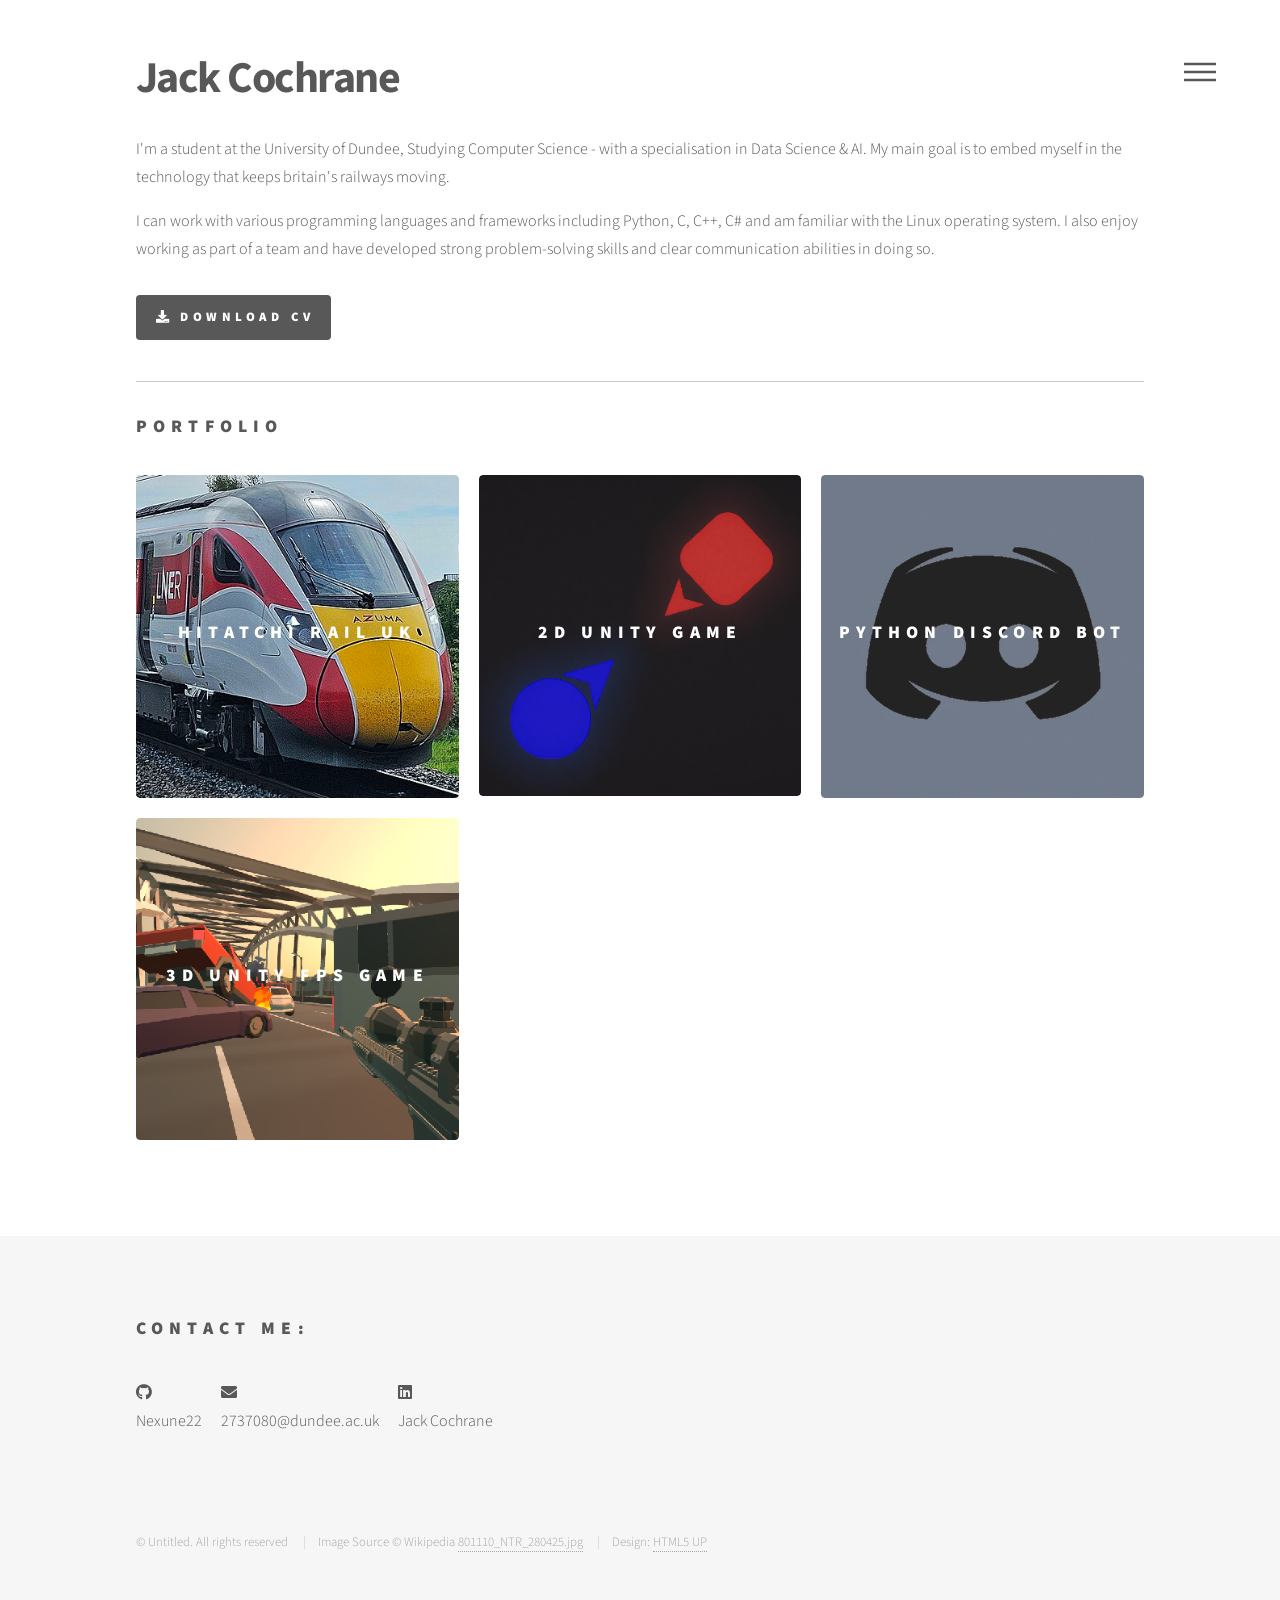
<file: index.html>
<!DOCTYPE HTML>
<!--
	Phantom by HTML5 UP
	html5up.net | @ajlkn
	Free for personal and commercial use under the CCA 3.0 license (html5up.net/license)
-->
<html>
	<head>
		<title>Portfolio : Jack Cochrane</title>
		<meta charset="utf-8" />
		<meta name="viewport" content="width=device-width, initial-scale=1, user-scalable=no" />
		<link rel="stylesheet" href="assets/css/main.css" />
		<noscript><link rel="stylesheet" href="assets/css/noscript.css" /></noscript>
	</head>
	<body class="is-preload">
		<!-- Wrapper -->
			<div id="wrapper">

				<!-- Header -->
					<header id="header">
						<div class="inner">
							<!-- Nav -->
								<nav>
									<ul>
										<li><a href="#menu">Menu</a></li>
									</ul>
								</nav>
						</div>
					</header>

				<!-- Menu -->
					<nav id="menu">
						<h2>Menu</h2>
						<ul>
							<li><a href="index.html">Home</a></li>
							<li><a href="2die.html">2Die or Not 2Die</a></li>
							<li><a href="drBlue.html">Dr Blue's Evil Plan</a></li>
							<li><a href="server.html">Server Management Discord Bot</a></li>
						</ul>
					</nav>

				<!-- Main -->
					<div id="main">
						<div class="inner">
							<header>
								<h1>Jack Cochrane</h1>
								<p>I'm a student at the University of Dundee, Studying Computer Science - with a specialisation in Data Science & AI. My main goal is to embed myself in the technology that keeps britain's railways moving.</p>
								<p>I can work with various programming languages and frameworks including Python, C, C++, C# and am familiar with the Linux operating system. I also enjoy working as part of a team and have developed strong problem-solving skills and clear communication abilities in doing so.</p>
								
								<a href="files/CV.pdf" class="button primary icon solid fa-download" download>Download CV</a>
								<hr/>
								<h2>Portfolio</h2>
							</header>
							<section class="tiles">
								<article class="style0">
									<span class="image">
										<img src="images/lner.png" alt="" />
									</span>
									<a href="hitatchi.html">
										<h2>Hitatchi Rail Uk</h2>
										<div class="content">
											<p>Work Experience with Hitatchi Rail Uk, involving database management and testing</p>
										</div>
									</a>
								</article>
								<article class="style0">
									<span class="image">
										<img src="images/2die.png" alt="" />
									</span>
									<a href="2die.html">
										<h2>2D Unity Game</h2>
										<div class="content">
											<p>My most recent 2D Unity game involving retro-style simplistic graphics and sounds. </p>
										</div>
									</a>
								</article>
								<article class="style0">
									<span class="image">
										<img src="images/discord.png" alt="" />
									</span>
									<a href="server.html">
										<h2>Python Discord Bot</h2>
										<div class="content">
											<p>An example of a python-based Discord bot with various commands and functionality - used to control a self-hosted minecraft server.</p>
										</div>
									</a>
								
								</article>
								<article class="style0">
									<span class="image">
										<img src="images/drBlue.png" alt="" />
									</span>
									<a href="drBlue.html">
										<h2>3D Unity FPS Game</h2>
										<div class="content">
											<p>My most recent 3D Unity game involving simplistic graphics and basic narrative elements.</p>
										</div>
									</a>
								</article>
							</section>
						</div>
					</div>

				<!-- Footer -->
					<footer id="footer">
						<div class="inner">

							<section>
								<h2>Contact me:</h2>
								<ul class="icons">
									
									<li><a href="https://github.com/Nexune22/" class="icon brands style1 fa-github"><span class="label">GitHub</span></a><p>Nexune22</p></li>
									<li><a href="mailto:2737080@dundee.ac.uk"class="icon solid style1 fa-envelope"><span class="label">Email</span></a><p>2737080@dundee.ac.uk</p></li>
									<li><a href="https://www.linkedin.com/in/jack-cochrane-980434409/" class="icon brands style1 fa-linkedin"><span class="label">LinkedIn</span></a><p>Jack Cochrane</p></li>
								</ul>
							</section>
							<ul class="copyright">
								<li>&copy; Untitled. All rights reserved</li>
								<li>Image Source &copy; Wikipedia <a href="https://en.wikipedia.org/wiki/File:801110_NTR_280425.jpg">801110_NTR_280425.jpg</a></li>
								<li>Design: <a href="http://html5up.net">HTML5 UP</a></li>
							</ul>
						</div>
					</footer>
 
			</div>

		<!-- Scripts -->
			<script src="assets/js/jquery.min.js"></script>
			<script src="assets/js/browser.min.js"></script>
			<script src="assets/js/breakpoints.min.js"></script>
			<script src="assets/js/util.js"></script>
			<script src="assets/js/main.js"></script>

	</body>
</html>
</file>
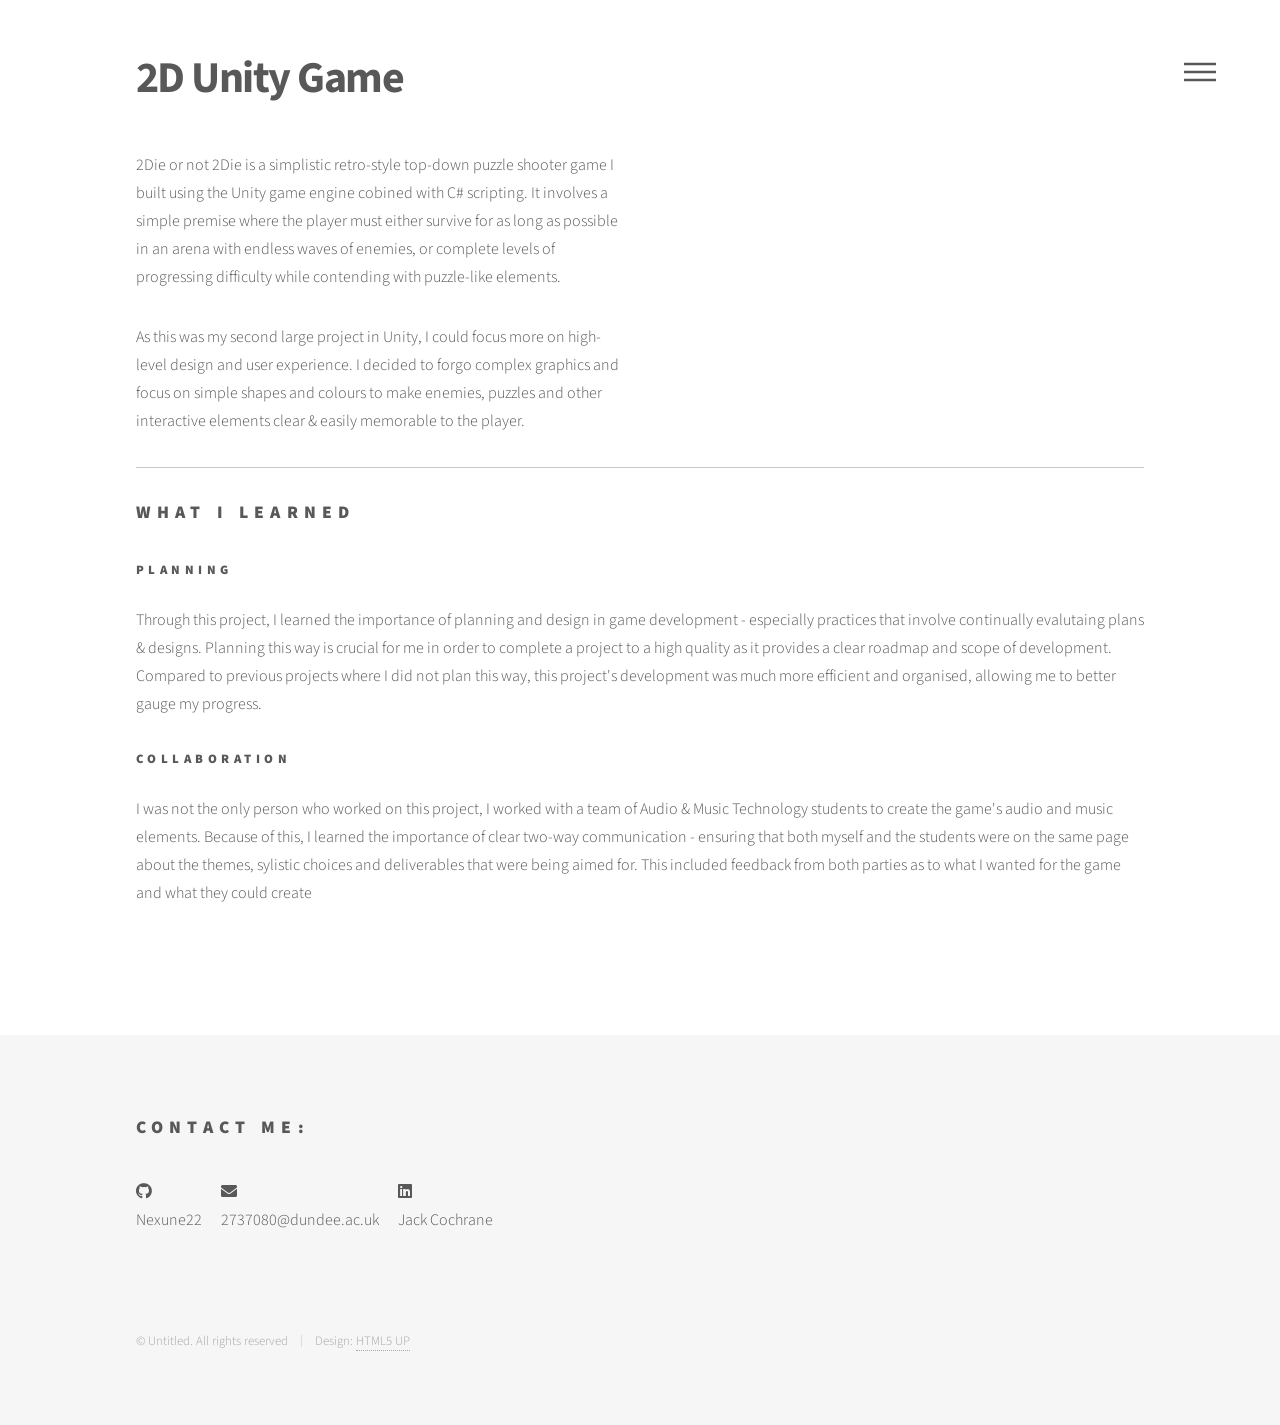
<file: 2die.html>
<!DOCTYPE HTML>
<!--
	Phantom by HTML5 UP
	html5up.net | @ajlkn
	Free for personal and commercial use under the CCA 3.0 license (html5up.net/license)
-->
<html>
	<head>
		<title>2D Unity Game : Jack Cochrane</title>
		<meta charset="utf-8" />
		<meta name="viewport" content="width=device-width, initial-scale=1, user-scalable=no" />
		<link rel="stylesheet" href="assets/css/main.css" />
		<noscript><link rel="stylesheet" href="assets/css/noscript.css" /></noscript>
	</head>
	<body class="is-preload">
		<!-- Wrapper -->
			<div id="wrapper">
				<!-- Header -->
					<header id="header">
						<div class="inner">
							<!-- Nav -->
								<nav>
									<ul>
										<li><a href="#menu">Menu</a></li>
									</ul>
								</nav>
						</div>
					</header>

				<!-- Menu -->
					<nav id="menu">
						<h2>Menu</h2>
						<ul>
							<li><a href="index.html">Home</a></li>
							<li><a href="hitatchi.html">Hitatchi Rail UK</a></li>
							<li><a href="2die.html">2Die or Not 2Die</a></li>
							<li><a href="server.html">Server Management Discord Bot</a></li>
							<li><a href="drBlue.html">Dr Blue's Evil Plan</a></li>
						</ul>
					</nav>

				<!-- Main -->
					<div id="main">
						<div class="inner">

							<h1>2D Unity Game</h1>

							<div class="row gtr-uniform aln-top">
								<div class="col-6 col-6-medium">
									<p>2Die or not 2Die is a simplistic retro-style top-down puzzle shooter game I built using the Unity game engine cobined with C# scripting. It involves a simple premise where the player must either survive for as long as possible in an arena with endless waves of enemies, or complete levels of progressing difficulty while contending with puzzle-like elements.</p>
									<p>As this was my second large project in Unity, I could focus more on high-level design and user experience. I decided to forgo complex graphics and focus on simple shapes and colours to make enemies, puzzles and other interactive elements clear & easily memorable to the player.</p>
								</div>
								<div class="col-6 col-6-medium">
									<div class="video-wrapper">
										<iframe width="560" height="315" src="https://www.youtube.com/embed/77pKXWGI76Q?si=eMoSjLIfhWGMrmWP" title="YouTube video player" frameborder="0" allow="accelerometer; autoplay; clipboard-write; encrypted-media; gyroscope; picture-in-picture; web-share" referrerpolicy="strict-origin-when-cross-origin" allowfullscreen></iframe>
									</div>
								</div>

							</div>

							<hr />

							<h2>What I Learned</h2>
							<h4>Planning</h4>
							<p>Through this project, I learned the importance of planning and design in game development - especially practices that involve continually evalutaing plans & designs. Planning this way is crucial for me in order to complete a project to a high quality as it provides a clear roadmap and scope of development. Compared to previous projects where I did not plan this way, this project's development was much more efficient and organised, allowing me to better gauge my progress.</p>
							<h4>Collaboration</h4>
							<p>I was not the only person who worked on this project, I worked with a team of Audio & Music Technology students to create the game's audio and music elements. Because of this, I learned the importance of clear two-way communication - ensuring that both myself and the students were on the same page about the themes, sylistic choices and deliverables that were being aimed for. This included feedback from both parties as to what I wanted for the game and what they could create</p>

						</div>
					</div>

				<!-- Footer -->
					<footer id="footer">
						<div class="inner">

							<section>
								<h2>Contact me:</h2>
								<ul class="icons">
									
									<li><a href="https://github.com/Nexune22/" class="icon brands style1 fa-github"><span class="label">GitHub</span></a><p>Nexune22</p></li>
									<li><a href="mailto:2737080@dundee.ac.uk" class="icon solid style1 fa-envelope"><span class="label">Email</span></a><p>2737080@dundee.ac.uk</p></li>
									<li><a href="https://www.linkedin.com/in/jack-cochrane-980434409/" class="icon brands style1 fa-linkedin"><span class="label">LinkedIn</span></a><p>Jack Cochrane</p></li>
								</ul>
							</section>
							<ul class="copyright">
								<li>&copy; Untitled. All rights reserved</li><li>Design: <a href="http://html5up.net">HTML5 UP</a></li>
							</ul>
						</div>
					</footer>

			</div>

		<!-- Scripts -->
			<script src="assets/js/jquery.min.js"></script>
			<script src="assets/js/browser.min.js"></script>
			<script src="assets/js/breakpoints.min.js"></script>
			<script src="assets/js/util.js"></script>
			<script src="assets/js/main.js"></script>

	</body>
</html>
</file>
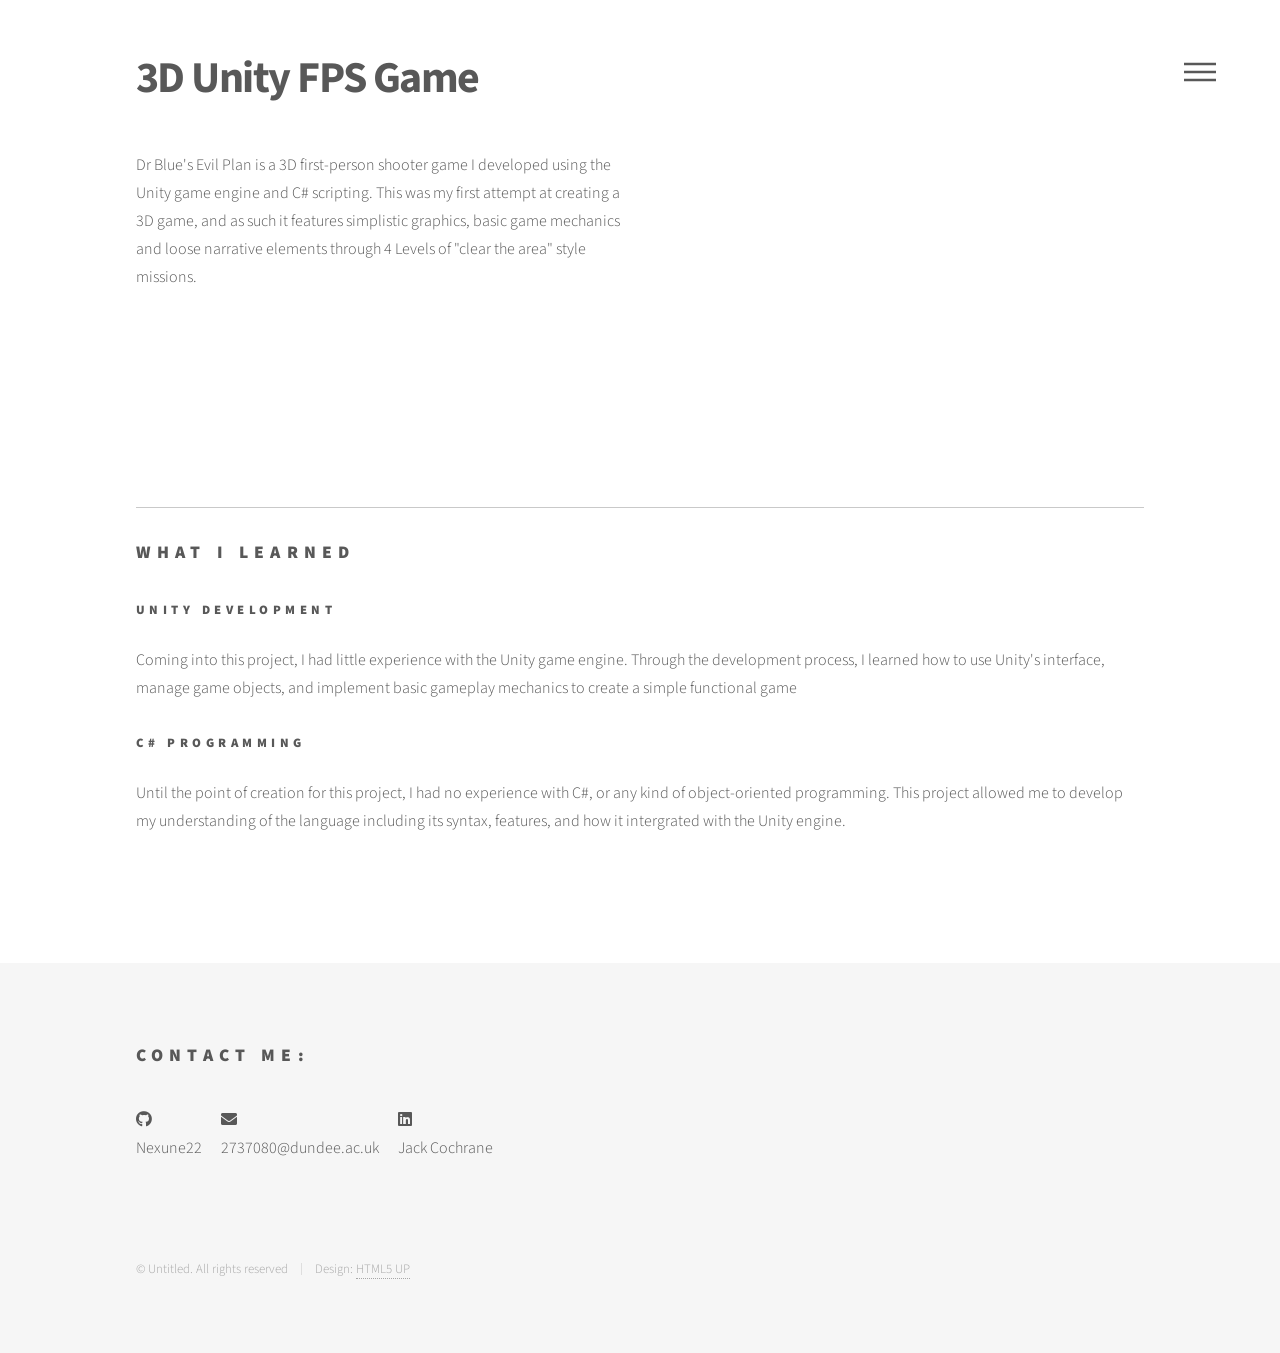
<file: drBlue.html>
<!DOCTYPE HTML>
<!--
	Phantom by HTML5 UP
	html5up.net | @ajlkn
	Free for personal and commercial use under the CCA 3.0 license (html5up.net/license)
-->
<html>
	<head>
		<title>3D Unity Game : Jack Cochrane</title>
		<meta charset="utf-8" />
		<meta name="viewport" content="width=device-width, initial-scale=1, user-scalable=no" />
		<link rel="stylesheet" href="assets/css/main.css" />
		<noscript><link rel="stylesheet" href="assets/css/noscript.css" /></noscript>
	</head>
	<body class="is-preload">
		<!-- Wrapper -->
			<div id="wrapper">
				<!-- Header -->
					<header id="header">
						<div class="inner">
							<!-- Nav -->
								<nav>
									<ul>
										<li><a href="#menu">Menu</a></li>
									</ul>
								</nav>
						</div>
					</header>

				<!-- Menu -->
					<nav id="menu">
						<h2>Menu</h2>
						<ul>
							<li><a href="index.html">Home</a></li>
							<li><a href="hitatchi.html">Hitatchi Rail UK</a></li>
							<li><a href="2die.html">2Die or Not 2Die</a></li>
							<li><a href="server.html">Server Management Discord Bot</a></li>
							<li><a href="drBlue.html">Dr Blue's Evil Plan</a></li>
						</ul>
					</nav>


				<!-- Main -->
					<div id="main">
						<div class="inner">

							<h1>3D Unity FPS Game</h1>

							<div class="row gtr-uniform aln-top">
								<div class="col-6 col-6-medium">
									<p>Dr Blue's Evil Plan is a 3D first-person shooter game I developed using the Unity game engine and C# scripting. This was my first attempt at creating a 3D game, and as such it features simplistic graphics, basic game mechanics and loose narrative elements through 4 Levels of "clear the area" style missions.</p>
								</div>
								<div class="col-6 col-12-medium">
									<iframe width="560" height="315" src="https://www.youtube.com/embed/mEu3Nv1xAL0?si=_o99aJVAVVdLG1B9" title="YouTube video player" frameborder="0" allow="accelerometer; autoplay; clipboard-write; encrypted-media; gyroscope; picture-in-picture; web-share" referrerpolicy="strict-origin-when-cross-origin" allowfullscreen></iframe>
								</div>
							</div>

							<hr />

							<h2>What I Learned</h2>
							<h4>Unity Development</h4>
							<p>Coming into this project, I had little experience with the Unity game engine. Through the development process, I learned how to use Unity's interface, manage game objects, and implement basic gameplay mechanics to create a simple functional game</p>
							<h4>C# Programming</h4>
							<p>Until the point of creation for this project, I had no experience with C#, or any kind of object-oriented programming. This project allowed me to develop my understanding of the language including its syntax, features, and how it intergrated with the Unity engine.</p>


						</div>
					</div>

				<!-- Footer -->
					<footer id="footer">
						<div class="inner">

							<section>
								<h2>Contact me:</h2>
								<ul class="icons">
									
									<li><a href="https://github.com/Nexune22/" class="icon brands style1 fa-github"><span class="label">GitHub</span></a><p>Nexune22</p></li>
									<li><a href="mailto:2737080@dundee.ac.uk" class="icon solid style1 fa-envelope"><span class="label">Email</span></a><p>2737080@dundee.ac.uk</p></li>
									<li><a href="https://www.linkedin.com/in/jack-cochrane-980434409/" class="icon brands style1 fa-linkedin"><span class="label">LinkedIn</span></a><p>Jack Cochrane</p></li>
								</ul>
							</section>
							<ul class="copyright">
								<li>&copy; Untitled. All rights reserved</li><li>Design: <a href="http://html5up.net">HTML5 UP</a></li>
							</ul>
						</div>
					</footer>

			</div>

		<!-- Scripts -->
			<script src="assets/js/jquery.min.js"></script>
			<script src="assets/js/browser.min.js"></script>
			<script src="assets/js/breakpoints.min.js"></script>
			<script src="assets/js/util.js"></script>
			<script src="assets/js/main.js"></script>

	</body>
</html>
</file>
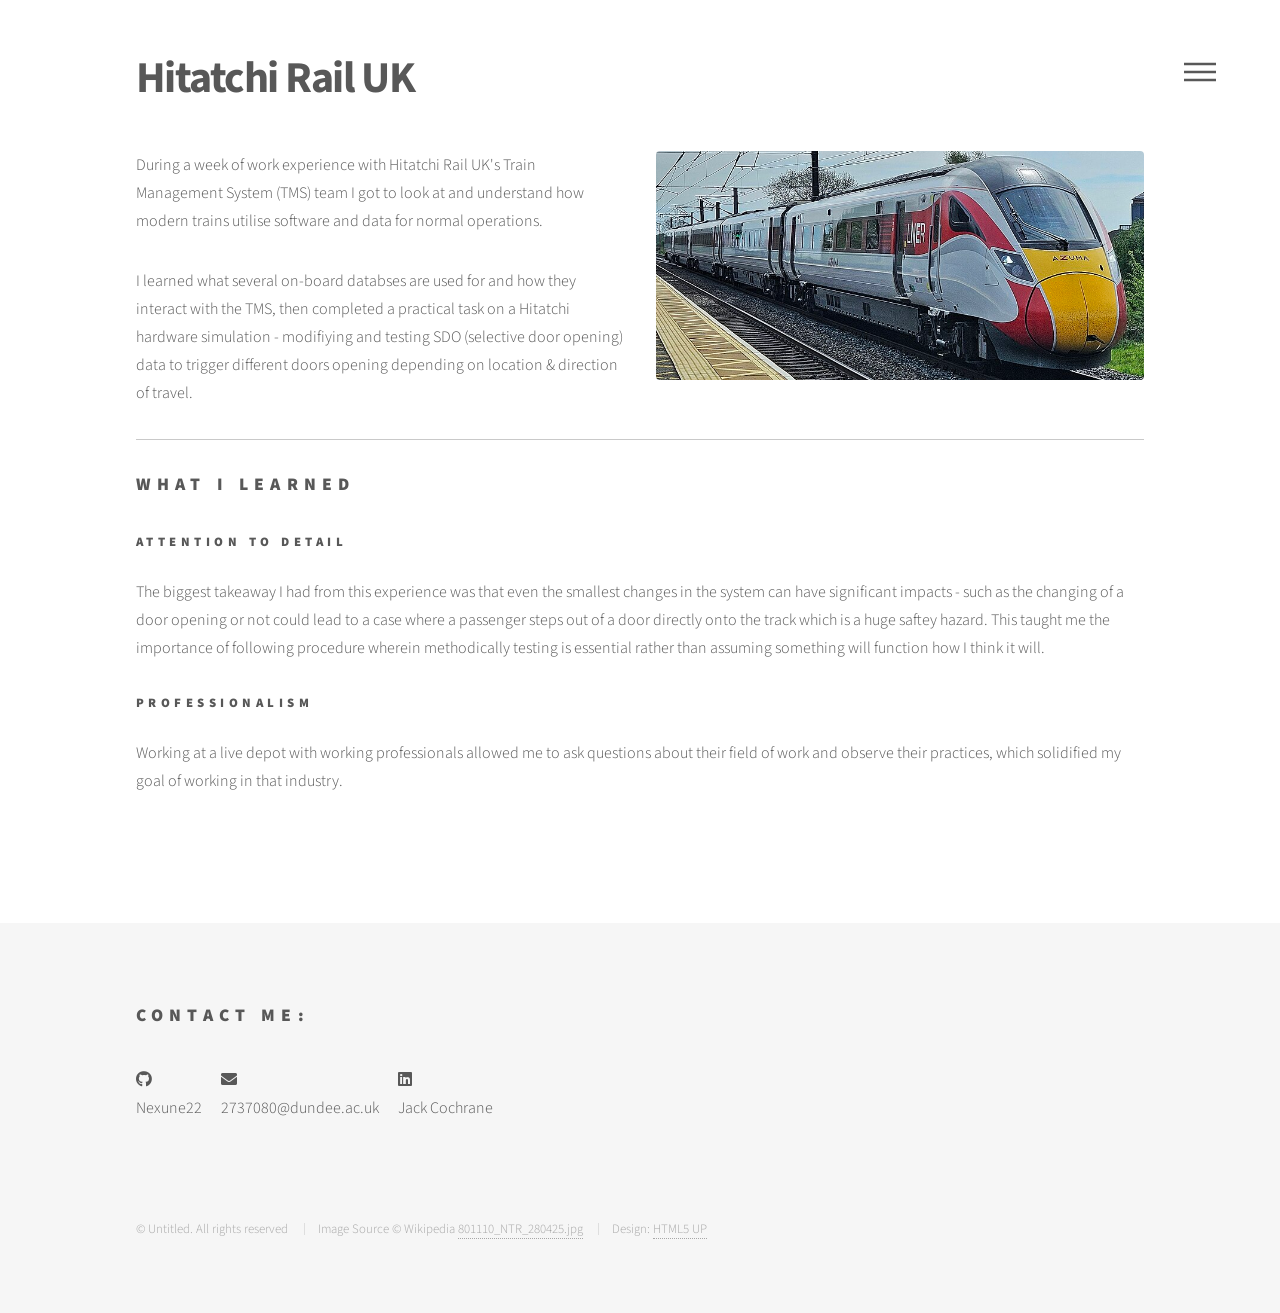
<file: hitatchi.html>
<!DOCTYPE HTML>
<!--
	Phantom by HTML5 UP
	html5up.net | @ajlkn
	Free for personal and commercial use under the CCA 3.0 license (html5up.net/license)
-->
<html>
	<head>
		<title>Hitatchi Rail UK : Jack Cochrane</title>
		<meta charset="utf-8" />
		<meta name="viewport" content="width=device-width, initial-scale=1, user-scalable=no" />
		<link rel="stylesheet" href="assets/css/main.css" />
		<noscript><link rel="stylesheet" href="assets/css/noscript.css" /></noscript>
	</head>
	<body class="is-preload">
		<!-- Wrapper -->
			<div id="wrapper">
				<!-- Header -->
					<header id="header">
						<div class="inner">
							<!-- Nav -->
								<nav>
									<ul>
										<li><a href="#menu">Menu</a></li>
									</ul>
								</nav>
						</div>
					</header>

				<!-- Menu -->
					<nav id="menu">
						<h2>Menu</h2>
						<ul>
							<li><a href="index.html">Home</a></li>
							<li><a href="hitatchi.html">Hitatchi Rail UK</a></li>
							<li><a href="2die.html">2Die or Not 2Die</a></li>
							<li><a href="server.html">Server Management Discord Bot</a></li>
							<li><a href="drBlue.html">Dr Blue's Evil Plan</a></li>
							
						</ul>
					</nav>

				<!-- Main -->
					<div id="main">
						<div class="inner">

							<h1>Hitatchi Rail UK</h1>

							<div class="row gtr-uniform aln-top">
								<div class="col-6 col-6-medium">
									<p>During a week of work experience with Hitatchi Rail UK's Train Management System (TMS) team I got to look at and understand how modern trains utilise software and data for normal operations.</p>
									<p>I learned what several on-board databses are used for and how they interact with the TMS, then completed a practical task on a Hitatchi hardware simulation - modifiying and testing SDO (selective door opening) data to trigger different doors opening depending on location & direction of travel.</p> 
								</div>
								<div class="col-6 col-12-medium">
									<span class="image fit"><img src="images/lnerFull.png" alt="" /></span>
								</div>
							</div>

							<hr />

							<h2>What I Learned</h2>
							<h4>Attention to Detail</h4>
							<p>The biggest takeaway I had from this experience was that even the smallest changes in the system can have significant impacts - such as the changing of a door opening or not could lead to a case where a passenger steps out of a door directly onto the track which is a huge saftey hazard. This taught me the importance of following procedure wherein methodically testing is essential rather than assuming something will function how I think it will.</p>
							<h4>Professionalism</h4>
							<p>Working at a live depot with working professionals allowed me to ask questions about their field of work and observe their practices, which solidified my goal of working in that industry.</p>
						</div>
					</div>

				<!-- Footer -->
					<footer id="footer">
						<div class="inner">

							<section>
								<h2>Contact me:</h2>
								<ul class="icons">
									
									<li><a href="https://github.com/Nexune22/" class="icon brands style1 fa-github"><span class="label">GitHub</span></a><p>Nexune22</p></li>
									<li><a href="mailto:2737080@dundee.ac.uk" class="icon solid style1 fa-envelope"><span class="label">Email</span></a><p>2737080@dundee.ac.uk</p></li>
									<li><a href="https://www.linkedin.com/in/jack-cochrane-980434409/" class="icon brands style1 fa-linkedin"><span class="label">LinkedIn</span></a><p>Jack Cochrane</p></li>
								</ul>
							</section>
							<ul class="copyright">
								<li>&copy; Untitled. All rights reserved</li>
								<li>Image Source &copy; Wikipedia <a href="https://en.wikipedia.org/wiki/File:801110_NTR_280425.jpg">801110_NTR_280425.jpg</a></li>
								<li>Design: <a href="http://html5up.net">HTML5 UP</a></li>
							</ul>
						</div>
					</footer>

			</div>

		<!-- Scripts -->
			<script src="assets/js/jquery.min.js"></script>
			<script src="assets/js/browser.min.js"></script>
			<script src="assets/js/breakpoints.min.js"></script>
			<script src="assets/js/util.js"></script>
			<script src="assets/js/main.js"></script>

	</body>
</html>
</file>
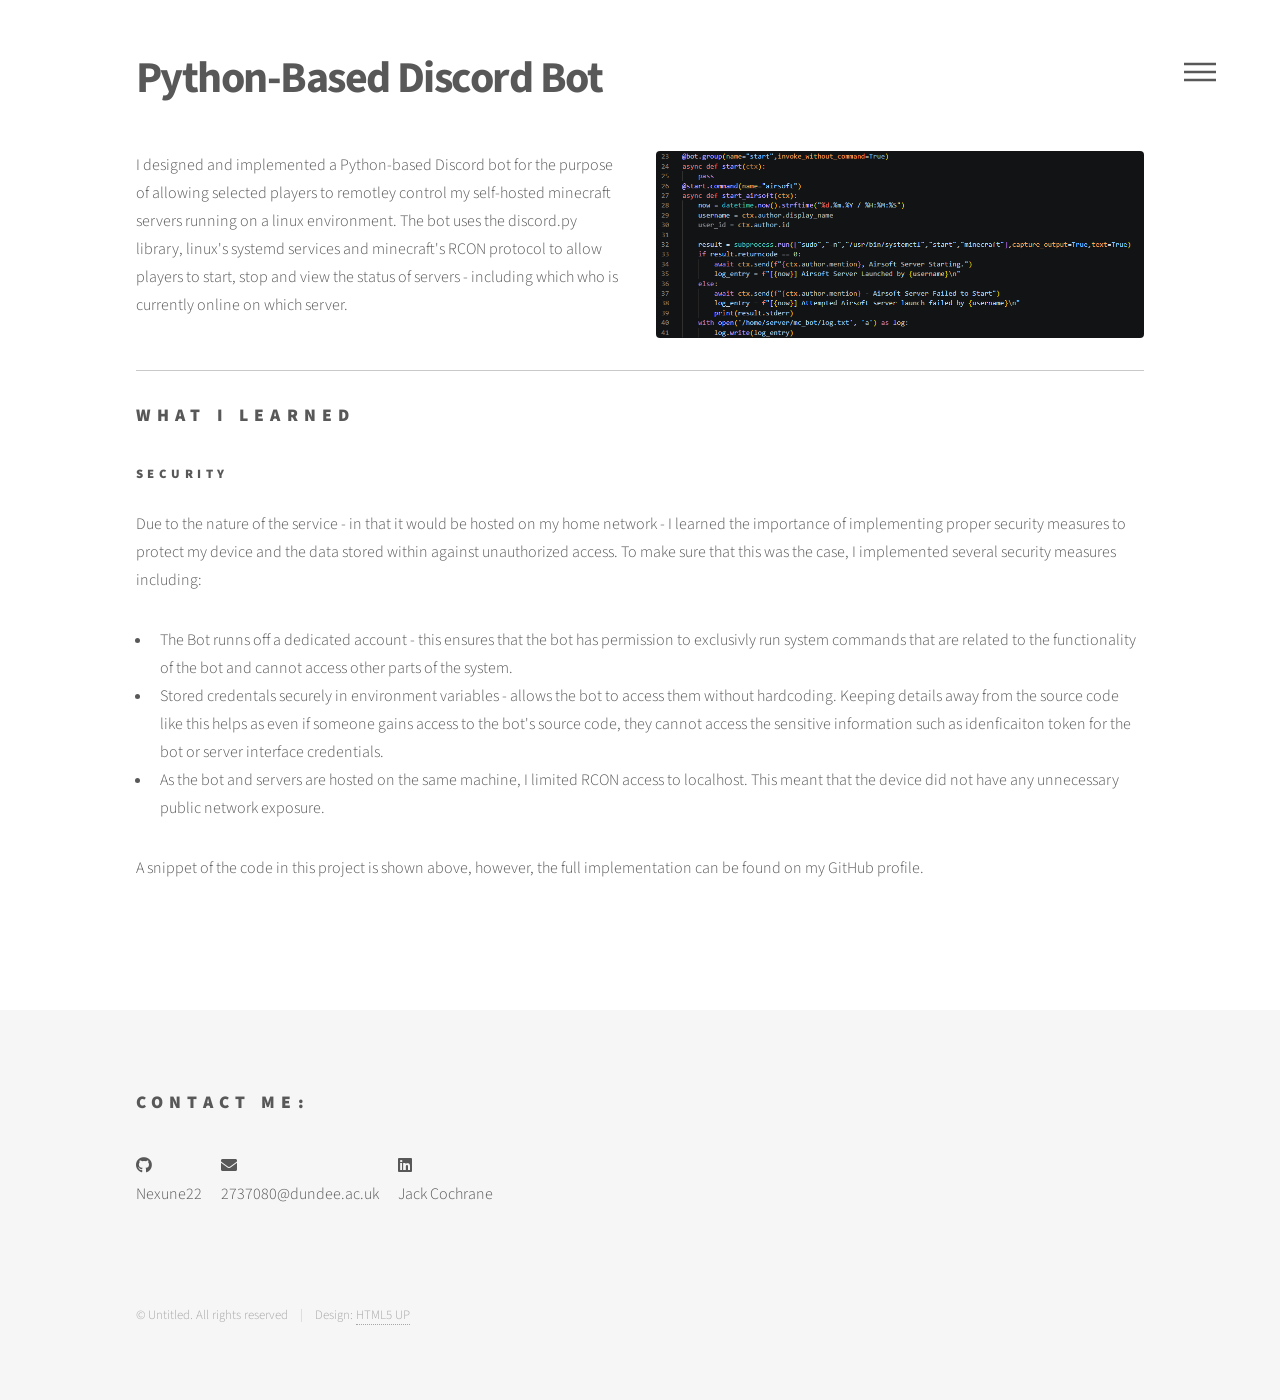
<file: server.html>
<!DOCTYPE HTML>
<!--
	Phantom by HTML5 UP
	html5up.net | @ajlkn
	Free for personal and commercial use under the CCA 3.0 license (html5up.net/license)
-->
<html>
	<head>
		<title>Discord Bot : Jack Cochrane</title>
		<meta charset="utf-8" />
		<meta name="viewport" content="width=device-width, initial-scale=1, user-scalable=no" />
		<link rel="stylesheet" href="assets/css/main.css" />
		<noscript><link rel="stylesheet" href="assets/css/noscript.css" /></noscript>
	</head>
	<body class="is-preload">
		<!-- Wrapper -->
			<div id="wrapper">
				<!-- Header -->
					<header id="header">
						<div class="inner">
							<!-- Nav -->
								<nav>
									<ul>
										<li><a href="#menu">Menu</a></li>
									</ul>
								</nav>
						</div>
					</header>

				<!-- Menu -->
					<nav id="menu">
						<h2>Menu</h2>
						<ul>
							<li><a href="index.html">Home</a></li>
							<li><a href="hitatchi.html">Hitatchi Rail UK</a></li>
							<li><a href="2die.html">2Die or Not 2Die</a></li>
							<li><a href="server.html">Server Management Discord Bot</a></li>
							<li><a href="drBlue.html">Dr Blue's Evil Plan</a></li>
						</ul>
					</nav>


				<!-- Main -->
					<div id="main">
						<div class="inner">

							<h1>Python-Based Discord Bot</h1>

							<div class="row gtr-uniform aln-top">
								<div class="col-6 col-6-medium">
									<p>I designed and implemented a Python-based Discord bot for the purpose of allowing selected players to remotley control my self-hosted minecraft servers running on a linux environment. The bot uses the discord.py library, linux's systemd services and minecraft's RCON protocol to allow players to start, stop and view the status of servers - including which who is currently online on which server.</p>
								</div>
								<div class="col-6 col-12-medium">
									<span class="image fit"><img src="images/code.png" alt="" /></span>
								</div>
							</div>

							<hr />

							<h2>What I Learned</h2>
							<h4>Security</h4>
							<p>Due to the nature of the service - in that it would be hosted on my home network - I learned the importance of implementing proper security measures to protect my device and the data stored within against unauthorized access. To make sure that this was the case, I implemented several security measures including:</p>
							<ul>
								<li>The Bot runns off a dedicated account - this ensures that the bot has permission to exclusivly run system commands that are related to the functionality of the bot and cannot access other parts of the system.</li>
								<li>Stored credentals securely in environment variables - allows the bot to access them without hardcoding. Keeping details away from the source code like this helps as even if someone gains access to the bot's source code, they cannot access the sensitive information such as idenficaiton token for the bot or server interface credentials.</li>
								<li>As the bot and servers are hosted on the same machine, I limited RCON access to localhost. This meant that the device did not have any unnecessary public network exposure.</li>
							</ul>
							<p>A snippet of the code in this project is shown above, however, the full implementation can be found on my GitHub profile.</p>
						</div>
					</div>
				<!-- Footer -->
					<footer id="footer">
						<div class="inner">

							<section>
								<h2>Contact me:</h2>
								<ul class="icons">
									
									<li><a href="https://github.com/Nexune22/" class="icon brands style1 fa-github"><span class="label">GitHub</span></a><p>Nexune22</p></li>
									<li><a href="mailto:2737080@dundee.ac.uk" class="icon solid style1 fa-envelope"><span class="label">Email</span></a><p>2737080@dundee.ac.uk</p></li>
									<li><a href="https://www.linkedin.com/in/jack-cochrane-980434409/" class="icon brands style1 fa-linkedin"><span class="label">LinkedIn</span></a><p>Jack Cochrane</p></li>
								</ul>
							</section>
							<ul class="copyright">
								<li>&copy; Untitled. All rights reserved</li><li>Design: <a href="http://html5up.net">HTML5 UP</a></li>
							</ul>
						</div>
					</footer>

			</div>

		<!-- Scripts -->
			<script src="assets/js/jquery.min.js"></script>
			<script src="assets/js/browser.min.js"></script>
			<script src="assets/js/breakpoints.min.js"></script>
			<script src="assets/js/util.js"></script>
			<script src="assets/js/main.js"></script>

	</body>
</html>
</file>
<file: assets/css/noscript.css>
/*
	Phantom by HTML5 UP
	html5up.net | @ajlkn
	Free for personal and commercial use under the CCA 3.0 license (html5up.net/license)
*/

/* Tiles */

	body.is-preload .tiles article {
		-moz-transform: none;
		-webkit-transform: none;
		-ms-transform: none;
		transform: none;
		opacity: 1;
	}
</file>
<file: assets/css/main.css>
@import url(fontawesome-all.min.css);
@import url("https://fonts.googleapis.com/css?family=Source+Sans+Pro:300,700,900");

/*
	Phantom by HTML5 UP
	html5up.net | @ajlkn
	Free for personal and commercial use under the CCA 3.0 license (html5up.net/license)
*/

html, body, div, span, applet, object,
iframe, h1, h2, h3, h4, h5, h6, p, blockquote,
pre, a, abbr, acronym, address, big, cite,
code, del, dfn, em, img, ins, kbd, q, s, samp,
small, strike, strong, sub, sup, tt, var, b,
u, i, center, dl, dt, dd, ol, ul, li, fieldset,
form, label, legend, table, caption, tbody,
tfoot, thead, tr, th, td, article, aside,
canvas, details, embed, figure, figcaption,
footer, header, hgroup, menu, nav, output, ruby,
section, summary, time, mark, audio, video {
	margin: 0;
	padding: 0;
	border: 0;
	font-size: 100%;
	font: inherit;
	vertical-align: baseline;}

article, aside, details, figcaption, figure,
footer, header, hgroup, menu, nav, section {
	display: block;}

body {
	line-height: 1;
}

ol, ul {
	list-style: none;
}

blockquote, q {
	quotes: none;
}

	blockquote:before, blockquote:after, q:before, q:after {
		content: '';
		content: none;
	}

table {
	border-collapse: collapse;
	border-spacing: 0;
}

body {
	-webkit-text-size-adjust: none;
}

mark {
	background-color: transparent;
	color: inherit;
}

input::-moz-focus-inner {
	border: 0;
	padding: 0;
}

input, select, textarea {
	-moz-appearance: none;
	-webkit-appearance: none;
	-ms-appearance: none;
	appearance: none;
}

/* Basic */

	@-ms-viewport {
		width: device-width;
	}

	body {
		-ms-overflow-style: scrollbar;
	}

	@media screen and (max-width: 480px) {

		html, body {
			min-width: 320px;
		}

	}

	html {
		box-sizing: border-box;
	}

	*, *:before, *:after {
		box-sizing: inherit;
	}

	body {
		background: #ffffff;
	}

		body.is-preload *, body.is-preload *:before, body.is-preload *:after {
			-moz-animation: none !important;
			-webkit-animation: none !important;
			-ms-animation: none !important;
			animation: none !important;
			-moz-transition: none !important;
			-webkit-transition: none !important;
			-ms-transition: none !important;
			transition: none !important;
		}

/* Type */

	body, input, select, textarea {
		color: #585858;
		font-family: "Source Sans Pro", Helvetica, sans-serif;
		font-size: 16pt;
		font-weight: 300;
		line-height: 1.75;
	}

		@media screen and (max-width: 1680px) {

			body, input, select, textarea {
				font-size: 14pt;
			}

		}

		@media screen and (max-width: 1280px) {

			body, input, select, textarea {
				font-size: 12pt;
			}

		}

	a {
		-moz-transition: border-bottom-color 0.2s ease, color 0.2s ease;
		-webkit-transition: border-bottom-color 0.2s ease, color 0.2s ease;
		-ms-transition: border-bottom-color 0.2s ease, color 0.2s ease;
		transition: border-bottom-color 0.2s ease, color 0.2s ease;
		text-decoration: none;
		color: #585858;
		border-bottom: dotted 1px rgba(88, 88, 88, 0.5);
	}

		a:hover {
			border-bottom-color: transparent;
			color: #f2849e !important;
		}

	strong, b {
		font-weight: 900;
	}

	em, i {
		font-style: italic;
	}

	p {
		margin: 0 0 2em 0;
	}

	h1 {
		font-size: 2.75em;
		font-weight: 700;
		line-height: 1.3;
		margin: 0 0 1em 0;
		letter-spacing: -0.035em;
	}

		h1 a {
			color: inherit;
		}

		@media screen and (max-width: 736px) {

			h1 {
				font-size: 2em;
				margin: 0 0 1em 0;
			}

		}

		@media screen and (max-width: 360px) {

			h1 {
				font-size: 1.75em;
			}

		}

	h2, h3, h4, h5, h6 {
		font-weight: 900;
		line-height: 1.5;
		margin: 0 0 2em 0;
		text-transform: uppercase;
		letter-spacing: 0.35em;
	}

		h2 a, h3 a, h4 a, h5 a, h6 a {
			color: inherit;
		}

	h2 {
		font-size: 1.1em;
	}

	h3 {
		font-size: 1em;
	}

	h4 {
		font-size: 0.8em;
	}

	h5 {
		font-size: 0.8em;
	}

	h6 {
		font-size: 0.8em;
	}

	@media screen and (max-width: 980px) {

		h1 br, h2 br, h3 br, h4 br, h5 br, h6 br {
			display: none;
		}

	}

	@media screen and (max-width: 736px) {

		h2 {
			font-size: 1em;
		}

		h3 {
			font-size: 0.8em;
		}

	}

	sub {
		font-size: 0.8em;
		position: relative;
		top: 0.5em;
	}

	sup {
		font-size: 0.8em;
		position: relative;
		top: -0.5em;
	}

	blockquote {
		border-left: solid 4px #c9c9c9;
		font-style: italic;
		margin: 0 0 2em 0;
		padding: 0.5em 0 0.5em 2em;
	}

	code {
		background: rgba(144, 144, 144, 0.075);
		border-radius: 4px;
		border: solid 1px #c9c9c9;
		font-family: "Courier New", monospace;
		font-size: 0.9em;
		margin: 0 0.25em;
		padding: 0.25em 0.65em;
	}

	pre {
		-webkit-overflow-scrolling: touch;
		font-family: "Courier New", monospace;
		font-size: 0.9em;
		margin: 0 0 2em 0;
	}

		pre code {
			display: block;
			line-height: 1.75;
			padding: 1em 1.5em;
			overflow-x: auto;
		}

	hr {
		border: 0;
		border-bottom: solid 1px #c9c9c9;
		margin: 2em 0;
	}

		hr.major {
			margin: 3em 0;
		}

	.align-left {
		text-align: left;
	}

	.align-center {
		text-align: center;
	}

	.align-right {
		text-align: right;
	}

/* Row */

	.row {
		display: flex;
		flex-wrap: wrap;
		box-sizing: border-box;
		align-items: stretch;
	}

		.row > * {
			box-sizing: border-box;
		}

		.row.gtr-uniform > * > :last-child {
			margin-bottom: 0;
		}

		.row.aln-left {
			justify-content: flex-start;
		}

		.row.aln-center {
			justify-content: center;
		}

		.row.aln-right {
			justify-content: flex-end;
		}

		.row.aln-top {
			align-items: flex-start;
		}

		.row.aln-middle {
			align-items: center;
		}

		.row.aln-bottom {
			align-items: flex-end;
		}

		.row > .imp {
			order: -1;
		}

		.row > .col-1 {
			width: 8.33333%;
		}

		.row > .off-1 {
			margin-left: 8.33333%;
		}

		.row > .col-2 {
			width: 16.66667%;
		}

		.row > .off-2 {
			margin-left: 16.66667%;
		}

		.row > .col-3 {
			width: 25%;
		}

		.row > .off-3 {
			margin-left: 25%;
		}

		.row > .col-4 {
			width: 33.33333%;
		}

		.row > .off-4 {
			margin-left: 33.33333%;
		}

		.row > .col-5 {
			width: 41.66667%;
		}

		.row > .off-5 {
			margin-left: 41.66667%;
		}

		.row > .col-6 {
			width: 50%;
		}

		.row > .off-6 {
			margin-left: 50%;
		}

		.row > .col-7 {
			width: 58.33333%;
		}

		.row > .off-7 {
			margin-left: 58.33333%;
		}

		.row > .col-8 {
			width: 66.66667%;
		}

		.row > .off-8 {
			margin-left: 66.66667%;
		}

		.row > .col-9 {
			width: 75%;
		}

		.row > .off-9 {
			margin-left: 75%;
		}

		.row > .col-10 {
			width: 83.33333%;
		}

		.row > .off-10 {
			margin-left: 83.33333%;
		}

		.row > .col-11 {
			width: 91.66667%;
		}

		.row > .off-11 {
			margin-left: 91.66667%;
		}

		.row > .col-12 {
			width: 100%;
		}

		.row > .off-12 {
			margin-left: 100%;
		}

		.row.gtr-0 {
			margin-top: 0;
			margin-left: 0em;
		}

			.row.gtr-0 > * {
				padding: 0 0 0 0em;
			}

			.row.gtr-0.gtr-uniform {
				margin-top: 0em;
			}

				.row.gtr-0.gtr-uniform > * {
					padding-top: 0em;
				}

		.row.gtr-25 {
			margin-top: 0;
			margin-left: -0.5em;
		}

			.row.gtr-25 > * {
				padding: 0 0 0 0.5em;
			}

			.row.gtr-25.gtr-uniform {
				margin-top: -0.5em;
			}

				.row.gtr-25.gtr-uniform > * {
					padding-top: 0.5em;
				}

		.row.gtr-50 {
			margin-top: 0;
			margin-left: -1em;
		}

			.row.gtr-50 > * {
				padding: 0 0 0 1em;
			}

			.row.gtr-50.gtr-uniform {
				margin-top: -1em;
			}

				.row.gtr-50.gtr-uniform > * {
					padding-top: 1em;
				}

		.row {
			margin-top: 0;
			margin-left: -2em;
		}

			.row > * {
				padding: 0 0 0 2em;
			}

			.row.gtr-uniform {
				margin-top: -2em;
			}

				.row.gtr-uniform > * {
					padding-top: 2em;
				}

		.row.gtr-150 {
			margin-top: 0;
			margin-left: -3em;
		}

			.row.gtr-150 > * {
				padding: 0 0 0 3em;
			}

			.row.gtr-150.gtr-uniform {
				margin-top: -3em;
			}

				.row.gtr-150.gtr-uniform > * {
					padding-top: 3em;
				}

		.row.gtr-200 {
			margin-top: 0;
			margin-left: -4em;
		}

			.row.gtr-200 > * {
				padding: 0 0 0 4em;
			}

			.row.gtr-200.gtr-uniform {
				margin-top: -4em;
			}

				.row.gtr-200.gtr-uniform > * {
					padding-top: 4em;
				}

		@media screen and (max-width: 1680px) {

			.row {
				display: flex;
				flex-wrap: wrap;
				box-sizing: border-box;
				align-items: stretch;
			}

				.row > * {
					box-sizing: border-box;
				}

				.row.gtr-uniform > * > :last-child {
					margin-bottom: 0;
				}

				.row.aln-left {
					justify-content: flex-start;
				}

				.row.aln-center {
					justify-content: center;
				}

				.row.aln-right {
					justify-content: flex-end;
				}

				.row.aln-top {
					align-items: flex-start;
				}

				.row.aln-middle {
					align-items: center;
				}

				.row.aln-bottom {
					align-items: flex-end;
				}

				.row > .imp-xlarge {
					order: -1;
				}

				.row > .col-1-xlarge {
					width: 8.33333%;
				}

				.row > .off-1-xlarge {
					margin-left: 8.33333%;
				}

				.row > .col-2-xlarge {
					width: 16.66667%;
				}

				.row > .off-2-xlarge {
					margin-left: 16.66667%;
				}

				.row > .col-3-xlarge {
					width: 25%;
				}

				.row > .off-3-xlarge {
					margin-left: 25%;
				}

				.row > .col-4-xlarge {
					width: 33.33333%;
				}

				.row > .off-4-xlarge {
					margin-left: 33.33333%;
				}

				.row > .col-5-xlarge {
					width: 41.66667%;
				}

				.row > .off-5-xlarge {
					margin-left: 41.66667%;
				}

				.row > .col-6-xlarge {
					width: 50%;
				}

				.row > .off-6-xlarge {
					margin-left: 50%;
				}

				.row > .col-7-xlarge {
					width: 58.33333%;
				}

				.row > .off-7-xlarge {
					margin-left: 58.33333%;
				}

				.row > .col-8-xlarge {
					width: 66.66667%;
				}

				.row > .off-8-xlarge {
					margin-left: 66.66667%;
				}

				.row > .col-9-xlarge {
					width: 75%;
				}

				.row > .off-9-xlarge {
					margin-left: 75%;
				}

				.row > .col-10-xlarge {
					width: 83.33333%;
				}

				.row > .off-10-xlarge {
					margin-left: 83.33333%;
				}

				.row > .col-11-xlarge {
					width: 91.66667%;
				}

				.row > .off-11-xlarge {
					margin-left: 91.66667%;
				}

				.row > .col-12-xlarge {
					width: 100%;
				}

				.row > .off-12-xlarge {
					margin-left: 100%;
				}

				.row.gtr-0 {
					margin-top: 0;
					margin-left: 0em;
				}

					.row.gtr-0 > * {
						padding: 0 0 0 0em;
					}

					.row.gtr-0.gtr-uniform {
						margin-top: 0em;
					}

						.row.gtr-0.gtr-uniform > * {
							padding-top: 0em;
						}

				.row.gtr-25 {
					margin-top: 0;
					margin-left: -0.5em;
				}

					.row.gtr-25 > * {
						padding: 0 0 0 0.5em;
					}

					.row.gtr-25.gtr-uniform {
						margin-top: -0.5em;
					}

						.row.gtr-25.gtr-uniform > * {
							padding-top: 0.5em;
						}

				.row.gtr-50 {
					margin-top: 0;
					margin-left: -1em;
				}

					.row.gtr-50 > * {
						padding: 0 0 0 1em;
					}

					.row.gtr-50.gtr-uniform {
						margin-top: -1em;
					}

						.row.gtr-50.gtr-uniform > * {
							padding-top: 1em;
						}

				.row {
					margin-top: 0;
					margin-left: -2em;
				}

					.row > * {
						padding: 0 0 0 2em;
					}

					.row.gtr-uniform {
						margin-top: -2em;
					}

						.row.gtr-uniform > * {
							padding-top: 2em;
						}

				.row.gtr-150 {
					margin-top: 0;
					margin-left: -3em;
				}

					.row.gtr-150 > * {
						padding: 0 0 0 3em;
					}

					.row.gtr-150.gtr-uniform {
						margin-top: -3em;
					}

						.row.gtr-150.gtr-uniform > * {
							padding-top: 3em;
						}

				.row.gtr-200 {
					margin-top: 0;
					margin-left: -4em;
				}

					.row.gtr-200 > * {
						padding: 0 0 0 4em;
					}

					.row.gtr-200.gtr-uniform {
						margin-top: -4em;
					}

						.row.gtr-200.gtr-uniform > * {
							padding-top: 4em;
						}

		}

		@media screen and (max-width: 1280px) {

			.row {
				display: flex;
				flex-wrap: wrap;
				box-sizing: border-box;
				align-items: stretch;
			}

				.row > * {
					box-sizing: border-box;
				}

				.row.gtr-uniform > * > :last-child {
					margin-bottom: 0;
				}

				.row.aln-left {
					justify-content: flex-start;
				}

				.row.aln-center {
					justify-content: center;
				}

				.row.aln-right {
					justify-content: flex-end;
				}

				.row.aln-top {
					align-items: flex-start;
				}

				.row.aln-middle {
					align-items: center;
				}

				.row.aln-bottom {
					align-items: flex-end;
				}

				.row > .imp-large {
					order: -1;
				}

				.row > .col-1-large {
					width: 8.33333%;
				}

				.row > .off-1-large {
					margin-left: 8.33333%;
				}

				.row > .col-2-large {
					width: 16.66667%;
				}

				.row > .off-2-large {
					margin-left: 16.66667%;
				}

				.row > .col-3-large {
					width: 25%;
				}

				.row > .off-3-large {
					margin-left: 25%;
				}

				.row > .col-4-large {
					width: 33.33333%;
				}

				.row > .off-4-large {
					margin-left: 33.33333%;
				}

				.row > .col-5-large {
					width: 41.66667%;
				}

				.row > .off-5-large {
					margin-left: 41.66667%;
				}

				.row > .col-6-large {
					width: 50%;
				}

				.row > .off-6-large {
					margin-left: 50%;
				}

				.row > .col-7-large {
					width: 58.33333%;
				}

				.row > .off-7-large {
					margin-left: 58.33333%;
				}

				.row > .col-8-large {
					width: 66.66667%;
				}

				.row > .off-8-large {
					margin-left: 66.66667%;
				}

				.row > .col-9-large {
					width: 75%;
				}

				.row > .off-9-large {
					margin-left: 75%;
				}

				.row > .col-10-large {
					width: 83.33333%;
				}

				.row > .off-10-large {
					margin-left: 83.33333%;
				}

				.row > .col-11-large {
					width: 91.66667%;
				}

				.row > .off-11-large {
					margin-left: 91.66667%;
				}

				.row > .col-12-large {
					width: 100%;
				}

				.row > .off-12-large {
					margin-left: 100%;
				}

				.row.gtr-0 {
					margin-top: 0;
					margin-left: 0em;
				}

					.row.gtr-0 > * {
						padding: 0 0 0 0em;
					}

					.row.gtr-0.gtr-uniform {
						margin-top: 0em;
					}

						.row.gtr-0.gtr-uniform > * {
							padding-top: 0em;
						}

				.row.gtr-25 {
					margin-top: 0;
					margin-left: -0.5em;
				}

					.row.gtr-25 > * {
						padding: 0 0 0 0.5em;
					}

					.row.gtr-25.gtr-uniform {
						margin-top: -0.5em;
					}

						.row.gtr-25.gtr-uniform > * {
							padding-top: 0.5em;
						}

				.row.gtr-50 {
					margin-top: 0;
					margin-left: -1em;
				}

					.row.gtr-50 > * {
						padding: 0 0 0 1em;
					}

					.row.gtr-50.gtr-uniform {
						margin-top: -1em;
					}

						.row.gtr-50.gtr-uniform > * {
							padding-top: 1em;
						}

				.row {
					margin-top: 0;
					margin-left: -2em;
				}

					.row > * {
						padding: 0 0 0 2em;
					}

					.row.gtr-uniform {
						margin-top: -2em;
					}

						.row.gtr-uniform > * {
							padding-top: 2em;
						}

				.row.gtr-150 {
					margin-top: 0;
					margin-left: -3em;
				}

					.row.gtr-150 > * {
						padding: 0 0 0 3em;
					}

					.row.gtr-150.gtr-uniform {
						margin-top: -3em;
					}

						.row.gtr-150.gtr-uniform > * {
							padding-top: 3em;
						}

				.row.gtr-200 {
					margin-top: 0;
					margin-left: -4em;
				}

					.row.gtr-200 > * {
						padding: 0 0 0 4em;
					}

					.row.gtr-200.gtr-uniform {
						margin-top: -4em;
					}

						.row.gtr-200.gtr-uniform > * {
							padding-top: 4em;
						}

		}

		@media screen and (max-width: 980px) {

			.row {
				display: flex;
				flex-wrap: wrap;
				box-sizing: border-box;
				align-items: stretch;
			}

				.row > * {
					box-sizing: border-box;
				}

				.row.gtr-uniform > * > :last-child {
					margin-bottom: 0;
				}

				.row.aln-left {
					justify-content: flex-start;
				}

				.row.aln-center {
					justify-content: center;
				}

				.row.aln-right {
					justify-content: flex-end;
				}

				.row.aln-top {
					align-items: flex-start;
				}

				.row.aln-middle {
					align-items: center;
				}

				.row.aln-bottom {
					align-items: flex-end;
				}

				.row > .imp-medium {
					order: -1;
				}

				.row > .col-1-medium {
					width: 8.33333%;
				}

				.row > .off-1-medium {
					margin-left: 8.33333%;
				}

				.row > .col-2-medium {
					width: 16.66667%;
				}

				.row > .off-2-medium {
					margin-left: 16.66667%;
				}

				.row > .col-3-medium {
					width: 25%;
				}

				.row > .off-3-medium {
					margin-left: 25%;
				}

				.row > .col-4-medium {
					width: 33.33333%;
				}

				.row > .off-4-medium {
					margin-left: 33.33333%;
				}

				.row > .col-5-medium {
					width: 41.66667%;
				}

				.row > .off-5-medium {
					margin-left: 41.66667%;
				}

				.row > .col-6-medium {
					width: 50%;
				}

				.row > .off-6-medium {
					margin-left: 50%;
				}

				.row > .col-7-medium {
					width: 58.33333%;
				}

				.row > .off-7-medium {
					margin-left: 58.33333%;
				}

				.row > .col-8-medium {
					width: 66.66667%;
				}

				.row > .off-8-medium {
					margin-left: 66.66667%;
				}

				.row > .col-9-medium {
					width: 75%;
				}

				.row > .off-9-medium {
					margin-left: 75%;
				}

				.row > .col-10-medium {
					width: 83.33333%;
				}

				.row > .off-10-medium {
					margin-left: 83.33333%;
				}

				.row > .col-11-medium {
					width: 91.66667%;
				}

				.row > .off-11-medium {
					margin-left: 91.66667%;
				}

				.row > .col-12-medium {
					width: 100%;
				}

				.row > .off-12-medium {
					margin-left: 100%;
				}

				.row.gtr-0 {
					margin-top: 0;
					margin-left: 0em;
				}

					.row.gtr-0 > * {
						padding: 0 0 0 0em;
					}

					.row.gtr-0.gtr-uniform {
						margin-top: 0em;
					}

						.row.gtr-0.gtr-uniform > * {
							padding-top: 0em;
						}

				.row.gtr-25 {
					margin-top: 0;
					margin-left: -0.375em;
				}

					.row.gtr-25 > * {
						padding: 0 0 0 0.375em;
					}

					.row.gtr-25.gtr-uniform {
						margin-top: -0.375em;
					}

						.row.gtr-25.gtr-uniform > * {
							padding-top: 0.375em;
						}

				.row.gtr-50 {
					margin-top: 0;
					margin-left: -0.75em;
				}

					.row.gtr-50 > * {
						padding: 0 0 0 0.75em;
					}

					.row.gtr-50.gtr-uniform {
						margin-top: -0.75em;
					}

						.row.gtr-50.gtr-uniform > * {
							padding-top: 0.75em;
						}

				.row {
					margin-top: 0;
					margin-left: -1.5em;
				}

					.row > * {
						padding: 0 0 0 1.5em;
					}

					.row.gtr-uniform {
						margin-top: -1.5em;
					}

						.row.gtr-uniform > * {
							padding-top: 1.5em;
						}

				.row.gtr-150 {
					margin-top: 0;
					margin-left: -2.25em;
				}

					.row.gtr-150 > * {
						padding: 0 0 0 2.25em;
					}

					.row.gtr-150.gtr-uniform {
						margin-top: -2.25em;
					}

						.row.gtr-150.gtr-uniform > * {
							padding-top: 2.25em;
						}

				.row.gtr-200 {
					margin-top: 0;
					margin-left: -3em;
				}

					.row.gtr-200 > * {
						padding: 0 0 0 3em;
					}

					.row.gtr-200.gtr-uniform {
						margin-top: -3em;
					}

						.row.gtr-200.gtr-uniform > * {
							padding-top: 3em;
						}

		}

		@media screen and (max-width: 736px) {

			.row {
				display: flex;
				flex-wrap: wrap;
				box-sizing: border-box;
				align-items: stretch;
			}

				.row > * {
					box-sizing: border-box;
				}

				.row.gtr-uniform > * > :last-child {
					margin-bottom: 0;
				}

				.row.aln-left {
					justify-content: flex-start;
				}

				.row.aln-center {
					justify-content: center;
				}

				.row.aln-right {
					justify-content: flex-end;
				}

				.row.aln-top {
					align-items: flex-start;
				}

				.row.aln-middle {
					align-items: center;
				}

				.row.aln-bottom {
					align-items: flex-end;
				}

				.row > .imp-small {
					order: -1;
				}

				.row > .col-1-small {
					width: 8.33333%;
				}

				.row > .off-1-small {
					margin-left: 8.33333%;
				}

				.row > .col-2-small {
					width: 16.66667%;
				}

				.row > .off-2-small {
					margin-left: 16.66667%;
				}

				.row > .col-3-small {
					width: 25%;
				}

				.row > .off-3-small {
					margin-left: 25%;
				}

				.row > .col-4-small {
					width: 33.33333%;
				}

				.row > .off-4-small {
					margin-left: 33.33333%;
				}

				.row > .col-5-small {
					width: 41.66667%;
				}

				.row > .off-5-small {
					margin-left: 41.66667%;
				}

				.row > .col-6-small {
					width: 50%;
				}

				.row > .off-6-small {
					margin-left: 50%;
				}

				.row > .col-7-small {
					width: 58.33333%;
				}

				.row > .off-7-small {
					margin-left: 58.33333%;
				}

				.row > .col-8-small {
					width: 66.66667%;
				}

				.row > .off-8-small {
					margin-left: 66.66667%;
				}

				.row > .col-9-small {
					width: 75%;
				}

				.row > .off-9-small {
					margin-left: 75%;
				}

				.row > .col-10-small {
					width: 83.33333%;
				}

				.row > .off-10-small {
					margin-left: 83.33333%;
				}

				.row > .col-11-small {
					width: 91.66667%;
				}

				.row > .off-11-small {
					margin-left: 91.66667%;
				}

				.row > .col-12-small {
					width: 100%;
				}

				.row > .off-12-small {
					margin-left: 100%;
				}

				.row.gtr-0 {
					margin-top: 0;
					margin-left: 0em;
				}

					.row.gtr-0 > * {
						padding: 0 0 0 0em;
					}

					.row.gtr-0.gtr-uniform {
						margin-top: 0em;
					}

						.row.gtr-0.gtr-uniform > * {
							padding-top: 0em;
						}

				.row.gtr-25 {
					margin-top: 0;
					margin-left: -0.25em;
				}

					.row.gtr-25 > * {
						padding: 0 0 0 0.25em;
					}

					.row.gtr-25.gtr-uniform {
						margin-top: -0.25em;
					}

						.row.gtr-25.gtr-uniform > * {
							padding-top: 0.25em;
						}

				.row.gtr-50 {
					margin-top: 0;
					margin-left: -0.5em;
				}

					.row.gtr-50 > * {
						padding: 0 0 0 0.5em;
					}

					.row.gtr-50.gtr-uniform {
						margin-top: -0.5em;
					}

						.row.gtr-50.gtr-uniform > * {
							padding-top: 0.5em;
						}

				.row {
					margin-top: 0;
					margin-left: -1em;
				}

					.row > * {
						padding: 0 0 0 1em;
					}

					.row.gtr-uniform {
						margin-top: -1em;
					}

						.row.gtr-uniform > * {
							padding-top: 1em;
						}

				.row.gtr-150 {
					margin-top: 0;
					margin-left: -1.5em;
				}

					.row.gtr-150 > * {
						padding: 0 0 0 1.5em;
					}

					.row.gtr-150.gtr-uniform {
						margin-top: -1.5em;
					}

						.row.gtr-150.gtr-uniform > * {
							padding-top: 1.5em;
						}

				.row.gtr-200 {
					margin-top: 0;
					margin-left: -2em;
				}

					.row.gtr-200 > * {
						padding: 0 0 0 2em;
					}

					.row.gtr-200.gtr-uniform {
						margin-top: -2em;
					}

						.row.gtr-200.gtr-uniform > * {
							padding-top: 2em;
						}

		}

		@media screen and (max-width: 480px) {

			.row {
				display: flex;
				flex-wrap: wrap;
				box-sizing: border-box;
				align-items: stretch;
			}

				.row > * {
					box-sizing: border-box;
				}

				.row.gtr-uniform > * > :last-child {
					margin-bottom: 0;
				}

				.row.aln-left {
					justify-content: flex-start;
				}

				.row.aln-center {
					justify-content: center;
				}

				.row.aln-right {
					justify-content: flex-end;
				}

				.row.aln-top {
					align-items: flex-start;
				}

				.row.aln-middle {
					align-items: center;
				}

				.row.aln-bottom {
					align-items: flex-end;
				}

				.row > .imp-xsmall {
					order: -1;
				}

				.row > .col-1-xsmall {
					width: 8.33333%;
				}

				.row > .off-1-xsmall {
					margin-left: 8.33333%;
				}

				.row > .col-2-xsmall {
					width: 16.66667%;
				}

				.row > .off-2-xsmall {
					margin-left: 16.66667%;
				}

				.row > .col-3-xsmall {
					width: 25%;
				}

				.row > .off-3-xsmall {
					margin-left: 25%;
				}

				.row > .col-4-xsmall {
					width: 33.33333%;
				}

				.row > .off-4-xsmall {
					margin-left: 33.33333%;
				}

				.row > .col-5-xsmall {
					width: 41.66667%;
				}

				.row > .off-5-xsmall {
					margin-left: 41.66667%;
				}

				.row > .col-6-xsmall {
					width: 50%;
				}

				.row > .off-6-xsmall {
					margin-left: 50%;
				}

				.row > .col-7-xsmall {
					width: 58.33333%;
				}

				.row > .off-7-xsmall {
					margin-left: 58.33333%;
				}

				.row > .col-8-xsmall {
					width: 66.66667%;
				}

				.row > .off-8-xsmall {
					margin-left: 66.66667%;
				}

				.row > .col-9-xsmall {
					width: 75%;
				}

				.row > .off-9-xsmall {
					margin-left: 75%;
				}

				.row > .col-10-xsmall {
					width: 83.33333%;
				}

				.row > .off-10-xsmall {
					margin-left: 83.33333%;
				}

				.row > .col-11-xsmall {
					width: 91.66667%;
				}

				.row > .off-11-xsmall {
					margin-left: 91.66667%;
				}

				.row > .col-12-xsmall {
					width: 100%;
				}

				.row > .off-12-xsmall {
					margin-left: 100%;
				}

				.row.gtr-0 {
					margin-top: 0;
					margin-left: 0em;
				}

					.row.gtr-0 > * {
						padding: 0 0 0 0em;
					}

					.row.gtr-0.gtr-uniform {
						margin-top: 0em;
					}

						.row.gtr-0.gtr-uniform > * {
							padding-top: 0em;
						}

				.row.gtr-25 {
					margin-top: 0;
					margin-left: -0.25em;
				}

					.row.gtr-25 > * {
						padding: 0 0 0 0.25em;
					}

					.row.gtr-25.gtr-uniform {
						margin-top: -0.25em;
					}

						.row.gtr-25.gtr-uniform > * {
							padding-top: 0.25em;
						}

				.row.gtr-50 {
					margin-top: 0;
					margin-left: -0.5em;
				}

					.row.gtr-50 > * {
						padding: 0 0 0 0.5em;
					}

					.row.gtr-50.gtr-uniform {
						margin-top: -0.5em;
					}

						.row.gtr-50.gtr-uniform > * {
							padding-top: 0.5em;
						}

				.row {
					margin-top: 0;
					margin-left: -1em;
				}

					.row > * {
						padding: 0 0 0 1em;
					}

					.row.gtr-uniform {
						margin-top: -1em;
					}

						.row.gtr-uniform > * {
							padding-top: 1em;
						}

				.row.gtr-150 {
					margin-top: 0;
					margin-left: -1.5em;
				}

					.row.gtr-150 > * {
						padding: 0 0 0 1.5em;
					}

					.row.gtr-150.gtr-uniform {
						margin-top: -1.5em;
					}

						.row.gtr-150.gtr-uniform > * {
							padding-top: 1.5em;
						}

				.row.gtr-200 {
					margin-top: 0;
					margin-left: -2em;
				}

					.row.gtr-200 > * {
						padding: 0 0 0 2em;
					}

					.row.gtr-200.gtr-uniform {
						margin-top: -2em;
					}

						.row.gtr-200.gtr-uniform > * {
							padding-top: 2em;
						}

		}

/* Section/Article */

	section.special, article.special {
		text-align: center;
	}

	header p {
		margin-top: -1em;
	}

	@media screen and (max-width: 736px) {

		header p {
			margin-top: 0;
		}

	}

/* Icon */

	.icon {
		text-decoration: none;
		border-bottom: none;
		position: relative;
	}

		.icon:before {
			-moz-osx-font-smoothing: grayscale;
			-webkit-font-smoothing: antialiased;
			display: inline-block;
			font-style: normal;
			font-variant: normal;
			text-rendering: auto;
			line-height: 1;
			text-transform: none !important;
			font-family: 'Font Awesome 5 Free';
			font-weight: 400;
		}

		.icon > .label {
			display: none;
		}

		.icon:before {
			line-height: inherit;
		}

		.icon.solid:before {
			font-weight: 900;
		}

		.icon.brands:before {
			font-family: 'Font Awesome 5 Brands';
		}

		.icon.style2 {
			-moz-transition: background-color 0.2s ease-in-out, color 0.2s ease-in-out, border-color 0.2s ease-in-out;
			-webkit-transition: background-color 0.2s ease-in-out, color 0.2s ease-in-out, border-color 0.2s ease-in-out;
			-ms-transition: background-color 0.2s ease-in-out, color 0.2s ease-in-out, border-color 0.2s ease-in-out;
			transition: background-color 0.2s ease-in-out, color 0.2s ease-in-out, border-color 0.2s ease-in-out;
			background-color: transparent;
			border: solid 1px #c9c9c9;
			border-radius: 4px;
			width: 2.65em;
			height: 2.65em;
			display: inline-block;
			text-align: center;
			line-height: 2.65em;
			color: inherit;
		}

			.icon.style2:before {
				font-size: 1.1em;
			}

			.icon.style2:hover {
				color: #f2849e;
				border-color: #f2849e;
			}

			.icon.style2:active {
				background-color: rgba(242, 132, 158, 0.1);
			}

/* List */

	ol {
		list-style: decimal;
		margin: 0 0 2em 0;
		padding-left: 1.25em;
	}

		ol li {
			padding-left: 0.25em;
		}

	ul {
		list-style: disc;
		margin: 0 0 2em 0;
		padding-left: 1em;
	}

		ul li {
			padding-left: 0.5em;
		}

		ul.alt {
			list-style: none;
			padding-left: 0;
		}

			ul.alt li {
				border-top: solid 1px #c9c9c9;
				padding: 0.5em 0;
			}

				ul.alt li:first-child {
					border-top: 0;
					padding-top: 0;
				}

	dl {
		margin: 0 0 2em 0;
	}

		dl dt {
			display: block;
			font-weight: 900;
			margin: 0 0 1em 0;
		}

		dl dd {
			margin-left: 2em;
		}

/* Actions */

	ul.actions {
		display: -moz-flex;
		display: -webkit-flex;
		display: -ms-flex;
		display: flex;
		cursor: default;
		list-style: none;
		margin-left: -1em;
		padding-left: 0;
	}

		ul.actions li {
			padding: 0 0 0 1em;
			vertical-align: middle;
		}

		ul.actions.special {
			-moz-justify-content: center;
			-webkit-justify-content: center;
			-ms-justify-content: center;
			justify-content: center;
			width: 100%;
			margin-left: 0;
		}

			ul.actions.special li:first-child {
				padding-left: 0;
			}

		ul.actions.stacked {
			-moz-flex-direction: column;
			-webkit-flex-direction: column;
			-ms-flex-direction: column;
			flex-direction: column;
			margin-left: 0;
		}

			ul.actions.stacked li {
				padding: 1.3em 0 0 0;
			}

				ul.actions.stacked li:first-child {
					padding-top: 0;
				}

		ul.actions.fit {
			width: calc(100% + 1em);
		}

			ul.actions.fit li {
				-moz-flex-grow: 1;
				-webkit-flex-grow: 1;
				-ms-flex-grow: 1;
				flex-grow: 1;
				-moz-flex-shrink: 1;
				-webkit-flex-shrink: 1;
				-ms-flex-shrink: 1;
				flex-shrink: 1;
				width: 100%;
			}

				ul.actions.fit li > * {
					width: 100%;
				}

			ul.actions.fit.stacked {
				width: 100%;
			}

		@media screen and (max-width: 480px) {

			ul.actions:not(.fixed) {
				-moz-flex-direction: column;
				-webkit-flex-direction: column;
				-ms-flex-direction: column;
				flex-direction: column;
				margin-left: 0;
				width: 100% !important;
			}

				ul.actions:not(.fixed) li {
					-moz-flex-grow: 1;
					-webkit-flex-grow: 1;
					-ms-flex-grow: 1;
					flex-grow: 1;
					-moz-flex-shrink: 1;
					-webkit-flex-shrink: 1;
					-ms-flex-shrink: 1;
					flex-shrink: 1;
					padding: 1em 0 0 0;
					text-align: center;
					width: 100%;
				}

					ul.actions:not(.fixed) li > * {
						width: 100%;
					}

					ul.actions:not(.fixed) li:first-child {
						padding-top: 0;
					}

					ul.actions:not(.fixed) li input[type="submit"],
					ul.actions:not(.fixed) li input[type="reset"],
					ul.actions:not(.fixed) li input[type="button"],
					ul.actions:not(.fixed) li button,
					ul.actions:not(.fixed) li .button {
						width: 100%;
					}

						ul.actions:not(.fixed) li input[type="submit"].icon:before,
						ul.actions:not(.fixed) li input[type="reset"].icon:before,
						ul.actions:not(.fixed) li input[type="button"].icon:before,
						ul.actions:not(.fixed) li button.icon:before,
						ul.actions:not(.fixed) li .button.icon:before {
							margin-left: -0.5rem;
						}

		}

/* Icons */

	ul.icons {
		cursor: default;
		list-style: none;
		padding-left: 0;
		margin: -1em 0 2em -1em;
	}

		ul.icons li {
			display: inline-block;
			padding: 1em 0 0 1em;
		}

/* Form */

	form {
		margin: 0 0 2em 0;
		overflow-x: hidden;
	}

		form > :last-child {
			margin-bottom: 0;
		}

		form > .fields {
			display: -moz-flex;
			display: -webkit-flex;
			display: -ms-flex;
			display: flex;
			-moz-flex-wrap: wrap;
			-webkit-flex-wrap: wrap;
			-ms-flex-wrap: wrap;
			flex-wrap: wrap;
			width: calc(100% + 3em);
			margin: -1.5em 0 2em -1.5em;
		}

			form > .fields > .field {
				-moz-flex-grow: 0;
				-webkit-flex-grow: 0;
				-ms-flex-grow: 0;
				flex-grow: 0;
				-moz-flex-shrink: 0;
				-webkit-flex-shrink: 0;
				-ms-flex-shrink: 0;
				flex-shrink: 0;
				padding: 1.5em 0 0 1.5em;
				width: calc(100% - 1.5em);
			}

				form > .fields > .field.half {
					width: calc(50% - 0.75em);
				}

				form > .fields > .field.third {
					width: calc(100%/3 - 0.5em);
				}

				form > .fields > .field.quarter {
					width: calc(25% - 0.375em);
				}

		@media screen and (max-width: 480px) {

			form > .fields {
				width: calc(100% + 3em);
				margin: -1.5em 0 2em -1.5em;
			}

				form > .fields > .field {
					padding: 1.5em 0 0 1.5em;
					width: calc(100% - 1.5em);
				}

					form > .fields > .field.half {
						width: calc(100% - 1.5em);
					}

					form > .fields > .field.third {
						width: calc(100% - 1.5em);
					}

					form > .fields > .field.quarter {
						width: calc(100% - 1.5em);
					}

		}

	label {
		display: block;
		font-size: 0.9em;
		font-weight: 900;
		margin: 0 0 1em 0;
	}

	input[type="text"],
	input[type="password"],
	input[type="email"],
	input[type="tel"],
	select,
	textarea {
		-moz-appearance: none;
		-webkit-appearance: none;
		-ms-appearance: none;
		appearance: none;
		background-color: transparent;
		border: none;
		border-radius: 0;
		border-bottom: solid 1px #c9c9c9;
		color: inherit;
		display: block;
		outline: 0;
		padding: 0;
		text-decoration: none;
		width: 100%;
	}

		input[type="text"]:invalid,
		input[type="password"]:invalid,
		input[type="email"]:invalid,
		input[type="tel"]:invalid,
		select:invalid,
		textarea:invalid {
			box-shadow: none;
		}

		input[type="text"]:focus,
		input[type="password"]:focus,
		input[type="email"]:focus,
		input[type="tel"]:focus,
		select:focus,
		textarea:focus {
			border-bottom-color: #f2849e;
			box-shadow: inset 0 -1px 0 0 #f2849e;
		}

	select {
		background-image: url("data:image/svg+xml;charset=utf8,%3Csvg xmlns='http://www.w3.org/2000/svg' width='40' height='40' preserveAspectRatio='none' viewBox='0 0 40 40'%3E%3Cpath d='M9.4,12.3l10.4,10.4l10.4-10.4c0.2-0.2,0.5-0.4,0.9-0.4c0.3,0,0.6,0.1,0.9,0.4l3.3,3.3c0.2,0.2,0.4,0.5,0.4,0.9 c0,0.4-0.1,0.6-0.4,0.9L20.7,31.9c-0.2,0.2-0.5,0.4-0.9,0.4c-0.3,0-0.6-0.1-0.9-0.4L4.3,17.3c-0.2-0.2-0.4-0.5-0.4-0.9 c0-0.4,0.1-0.6,0.4-0.9l3.3-3.3c0.2-0.2,0.5-0.4,0.9-0.4S9.1,12.1,9.4,12.3z' fill='%23c9c9c9' /%3E%3C/svg%3E");
		background-size: 1.25rem;
		background-repeat: no-repeat;
		background-position: calc(100% - 1rem) center;
		height: 3em;
		padding-right: 3em;
		text-overflow: ellipsis;
	}

		select option {
			background: #ffffff;
		}

		select:focus::-ms-value {
			background-color: transparent;
		}

		select::-ms-expand {
			display: none;
		}

	input[type="text"],
	input[type="password"],
	input[type="email"],
	select {
		height: 3em;
	}

	textarea {
		padding: 0;
		min-height: 3.75em;
	}

	input[type="checkbox"],
	input[type="radio"] {
		-moz-appearance: none;
		-webkit-appearance: none;
		-ms-appearance: none;
		appearance: none;
		display: block;
		float: left;
		margin-right: -2em;
		opacity: 0;
		width: 1em;
		z-index: -1;
	}

		input[type="checkbox"] + label,
		input[type="radio"] + label {
			text-decoration: none;
			color: #585858;
			cursor: pointer;
			display: inline-block;
			font-size: 1em;
			font-weight: 300;
			padding-left: 2.55em;
			padding-right: 0.75em;
			position: relative;
		}

			input[type="checkbox"] + label:before,
			input[type="radio"] + label:before {
				-moz-osx-font-smoothing: grayscale;
				-webkit-font-smoothing: antialiased;
				display: inline-block;
				font-style: normal;
				font-variant: normal;
				text-rendering: auto;
				line-height: 1;
				text-transform: none !important;
				font-family: 'Font Awesome 5 Free';
				font-weight: 900;
			}

			input[type="checkbox"] + label:before,
			input[type="radio"] + label:before {
				border-radius: 4px;
				border: solid 1px #c9c9c9;
				content: '';
				display: inline-block;
				font-size: 0.8em;
				height: 2.25em;
				left: 0;
				line-height: 2.25em;
				position: absolute;
				text-align: center;
				top: 0;
				width: 2.25em;
			}

		input[type="checkbox"]:checked + label:before,
		input[type="radio"]:checked + label:before {
			background: #585858;
			border-color: #585858;
			color: #ffffff;
			content: '\f00c';
		}

		input[type="checkbox"]:focus + label:before,
		input[type="radio"]:focus + label:before {
			border-color: #f2849e;
			box-shadow: 0 0 0 1px #f2849e;
		}

	input[type="checkbox"] + label:before {
		border-radius: 4px;
	}

	input[type="radio"] + label:before {
		border-radius: 100%;
	}

/* Box */

	.box {
		border-radius: 4px;
		border: solid 1px #c9c9c9;
		margin-bottom: 2em;
		padding: 1.5em;
	}

		.box > :last-child,
		.box > :last-child > :last-child,
		.box > :last-child > :last-child > :last-child {
			margin-bottom: 0;
		}

		.box.alt {
			border: 0;
			border-radius: 0;
			padding: 0;
		}

/* Image */

	.image {
		border-radius: 4px;
		border: 0;
		display: inline-block;
		position: relative;
	}

		.image img {
			border-radius: 4px;
			display: block;
		}

		.image.left, .image.right {
			max-width: 40%;
		}

			.image.left img, .image.right img {
				width: 100%;
			}

		.image.left {
			float: left;
			padding: 0 1.5em 1em 0;
			top: 0.25em;
		}

		.image.right {
			float: right;
			padding: 0 0 1em 1.5em;
			top: 0.25em;
		}

		.image.fit {
			display: block;
			margin: 0 0 2em 0;
			width: 100%;
		}

			.image.fit img {
				width: 100%;
			}

		.image.main {
			display: block;
			margin: 0 0 3em 0;
			width: 100%;
		}

			.image.main img {
				width: 100%;
			}

			@media screen and (max-width: 736px) {

				.image.main {
					margin: 0 0 2em 0;
				}

			}

/* Table */

	.table-wrapper {
		-webkit-overflow-scrolling: touch;
		overflow-x: auto;
	}

	table {
		margin: 0 0 2em 0;
		width: 100%;
	}

		table tbody tr {
			border: solid 1px #c9c9c9;
			border-left: 0;
			border-right: 0;
		}

			table tbody tr:nth-child(2n + 1) {
				background-color: rgba(144, 144, 144, 0.075);
			}

		table td {
			padding: 0.75em 0.75em;
		}

		table th {
			font-size: 0.9em;
			font-weight: 900;
			padding: 0 0.75em 0.75em 0.75em;
			text-align: left;
		}

		table thead {
			border-bottom: solid 2px #c9c9c9;
		}

		table tfoot {
			border-top: solid 2px #c9c9c9;
		}

		table.alt {
			border-collapse: separate;
		}

			table.alt tbody tr td {
				border: solid 1px #c9c9c9;
				border-left-width: 0;
				border-top-width: 0;
			}

				table.alt tbody tr td:first-child {
					border-left-width: 1px;
				}

			table.alt tbody tr:first-child td {
				border-top-width: 1px;
			}

			table.alt thead {
				border-bottom: 0;
			}

			table.alt tfoot {
				border-top: 0;
			}

/* Button */

	input[type="submit"],
	input[type="reset"],
	input[type="button"],
	button,
	.button {
		-moz-appearance: none;
		-webkit-appearance: none;
		-ms-appearance: none;
		appearance: none;
		-moz-transition: background-color 0.2s ease-in-out, color 0.2s ease-in-out, box-shadow 0.2s ease-in-out;
		-webkit-transition: background-color 0.2s ease-in-out, color 0.2s ease-in-out, box-shadow 0.2s ease-in-out;
		-ms-transition: background-color 0.2s ease-in-out, color 0.2s ease-in-out, box-shadow 0.2s ease-in-out;
		transition: background-color 0.2s ease-in-out, color 0.2s ease-in-out, box-shadow 0.2s ease-in-out;
		background-color: transparent;
		border-radius: 4px;
		border: 0;
		box-shadow: inset 0 0 0 2px #585858;
		color: #585858 !important;
		cursor: pointer;
		display: inline-block;
		font-size: 0.8em;
		font-weight: 900;
		height: 3.5em;
		letter-spacing: 0.35em;
		line-height: 3.45em;
		overflow: hidden;
		padding: 0 1.25em 0 1.6em;
		text-align: center;
		text-decoration: none;
		text-overflow: ellipsis;
		text-transform: uppercase;
		white-space: nowrap;
	}

		input[type="submit"].icon:before,
		input[type="reset"].icon:before,
		input[type="button"].icon:before,
		button.icon:before,
		.button.icon:before {
			margin-right: 0.5em;
		}

		input[type="submit"].fit,
		input[type="reset"].fit,
		input[type="button"].fit,
		button.fit,
		.button.fit {
			width: 100%;
		}

		input[type="submit"]:hover,
		input[type="reset"]:hover,
		input[type="button"]:hover,
		button:hover,
		.button:hover {
			color: #f2849e !important;
			box-shadow: inset 0 0 0 2px #f2849e;
		}

		input[type="submit"]:active,
		input[type="reset"]:active,
		input[type="button"]:active,
		button:active,
		.button:active {
			background-color: rgba(242, 132, 158, 0.1);
		}

		input[type="submit"].small,
		input[type="reset"].small,
		input[type="button"].small,
		button.small,
		.button.small {
			font-size: 0.6em;
		}

		input[type="submit"].large,
		input[type="reset"].large,
		input[type="button"].large,
		button.large,
		.button.large {
			font-size: 1em;
		}

		input[type="submit"].primary,
		input[type="reset"].primary,
		input[type="button"].primary,
		button.primary,
		.button.primary {
			box-shadow: none;
			background-color: #585858;
			color: #ffffff !important;
		}

			input[type="submit"].primary:hover,
			input[type="reset"].primary:hover,
			input[type="button"].primary:hover,
			button.primary:hover,
			.button.primary:hover {
				background-color: #f2849e;
			}

			input[type="submit"].primary:active,
			input[type="reset"].primary:active,
			input[type="button"].primary:active,
			button.primary:active,
			.button.primary:active {
				background-color: #ee5f81;
			}

		input[type="submit"].disabled, input[type="submit"]:disabled,
		input[type="reset"].disabled,
		input[type="reset"]:disabled,
		input[type="button"].disabled,
		input[type="button"]:disabled,
		button.disabled,
		button:disabled,
		.button.disabled,
		.button:disabled {
			pointer-events: none;
			opacity: 0.25;
		}

/* Tiles */

	.tiles {
		display: -moz-flex;
		display: -webkit-flex;
		display: -ms-flex;
		display: flex;
		-moz-flex-wrap: wrap;
		-webkit-flex-wrap: wrap;
		-ms-flex-wrap: wrap;
		flex-wrap: wrap;
		postiion: relative;
		margin: -2.5em 0 0 -2.5em;
	}

		.tiles article {
			-moz-transition: -moz-transform 0.5s ease, opacity 0.5s ease;
			-webkit-transition: -webkit-transform 0.5s ease, opacity 0.5s ease;
			-ms-transition: -ms-transform 0.5s ease, opacity 0.5s ease;
			transition: transform 0.5s ease, opacity 0.5s ease;
			position: relative;
			width: calc(33.33333% - 2.5em);
			margin: 2.5em 0 0 2.5em;
		}

			.tiles article > .image {
				-moz-transition: -moz-transform 0.5s ease;
				-webkit-transition: -webkit-transform 0.5s ease;
				-ms-transition: -ms-transform 0.5s ease;
				transition: transform 0.5s ease;
				position: relative;
				display: block;
				width: 100%;
				border-radius: 4px;
				overflow: hidden;
			}

				.tiles article > .image img {
					display: block;
					width: 100%;
				}

				.tiles article > .image:before {
					pointer-events: none;
					-moz-transition: background-color 0.5s ease, opacity 0.5s ease;
					-webkit-transition: background-color 0.5s ease, opacity 0.5s ease;
					-ms-transition: background-color 0.5s ease, opacity 0.5s ease;
					transition: background-color 0.5s ease, opacity 0.5s ease;
					content: '';
					display: block;
					position: absolute;
					top: 0;
					left: 0;
					width: 100%;
					height: 100%;
					opacity: 1.0;
					z-index: 1;
					opacity: 0.8;
				}

				.tiles article > .image:after {
					pointer-events: none;
					-moz-transition: opacity 0.5s ease;
					-webkit-transition: opacity 0.5s ease;
					-ms-transition: opacity 0.5s ease;
					transition: opacity 0.5s ease;
					content: '';
					display: block;
					position: absolute;
					top: 0;
					left: 0;
					width: 100%;
					height: 100%;
					background-image: url("data:image/svg+xml;charset=utf8,...");
					background-position: center;
					background-repeat: no-repeat;
					background-size: 100% 100%;
					opacity: 0.25;
					z-index: 2;
				}

			.tiles article > a {
				display: -moz-flex;
				display: -webkit-flex;
				display: -ms-flex;
				display: flex;
				-moz-flex-direction: column;
				-webkit-flex-direction: column;
				-ms-flex-direction: column;
				flex-direction: column;
				-moz-align-items: center;
				-webkit-align-items: center;
				-ms-align-items: center;
				align-items: center;
				-moz-justify-content: center;
				-webkit-justify-content: center;
				-ms-justify-content: center;
				justify-content: center;
				-moz-transition: background-color 0.5s ease, -moz-transform 0.5s ease;
				-webkit-transition: background-color 0.5s ease, -webkit-transform 0.5s ease;
				-ms-transition: background-color 0.5s ease, -ms-transform 0.5s ease;
				transition: background-color 0.5s ease, transform 0.5s ease;
				position: absolute;
				top: 0;
				left: 0;
				width: 100%;
				height: 100%;
				padding: 1em;
				border-radius: 4px;
				border-bottom: 0;
				color: #ffffff;
				text-align: center;
				text-decoration: none;
				z-index: 3;
			}

				.tiles article > a > :last-child {
					margin: 0;
				}

				.tiles article > a:hover {
					color: #ffffff !important;
				}

				.tiles article > a h2 {
					margin: 0;
				}

				.tiles article > a .content {
					-moz-transition: max-height 0.5s ease, opacity 0.5s ease;
					-webkit-transition: max-height 0.5s ease, opacity 0.5s ease;
					-ms-transition: max-height 0.5s ease, opacity 0.5s ease;
					transition: max-height 0.5s ease, opacity 0.5s ease;
					width: 100%;
					max-height: 0;
					line-height: 1.5;
					margin-top: 0.35em;
					opacity: 0;
				}

					.tiles article > a .content > :last-child {
						margin-bottom: 0;
					}

			.tiles article.style1 > .image:before {
				background-color: #f2849e;
			}

			.tiles article.style2 > .image:before {
				background-color: #7ecaf6;
			}

			.tiles article.style3 > .image:before {
				background-color: #7bd0c1;
			}

			.tiles article.style4 > .image:before {
				background-color: #c75b9b;
			}

			.tiles article.style5 > .image:before {
				background-color: #ae85ca;
			}

			.tiles article.style6 > .image:before {
				background-color: #8499e7;
			}

			body:not(.is-touch) .tiles article:hover > .image {
				-moz-transform: scale(1.1);
				-webkit-transform: scale(1.1);
				-ms-transform: scale(1.1);
				transform: scale(1.1);
			}

				body:not(.is-touch) .tiles article:hover > .image:before {
					background-color: #333333;
					opacity: 0.35;
				}

				body:not(.is-touch) .tiles article:hover > .image:after {
					opacity: 0;
				}

			body:not(.is-touch) .tiles article:hover .content {
				max-height: 15em;
				opacity: 1;
			}

		* + .tiles {
			margin-top: 2em;
		}

		body.is-preload .tiles article {
			-moz-transform: scale(0.9);
			-webkit-transform: scale(0.9);
			-ms-transform: scale(0.9);
			transform: scale(0.9);
			opacity: 0;
		}

		body.is-touch .tiles article .content {
			max-height: 15em;
			opacity: 1;
		}

		@media screen and (max-width: 1280px) {

			.tiles {
				margin: -1.25em 0 0 -1.25em;
			}

				.tiles article {
					width: calc(33.33333% - 1.25em);
					margin: 1.25em 0 0 1.25em;
				}

		}

		@media screen and (max-width: 980px) {

			.tiles {
				margin: -2.5em 0 0 -2.5em;
			}

				.tiles article {
					width: calc(50% - 2.5em);
					margin: 2.5em 0 0 2.5em;
				}

		}

		@media screen and (max-width: 736px) {

			.tiles {
				margin: -1.25em 0 0 -1.25em;
			}

				.tiles article {
					width: calc(50% - 1.25em);
					margin: 1.25em 0 0 1.25em;
				}

					.tiles article:hover > .image {
						-moz-transform: scale(1.0);
						-webkit-transform: scale(1.0);
						-ms-transform: scale(1.0);
						transform: scale(1.0);
					}

		}

		@media screen and (max-width: 480px) {

			.tiles {
				margin: 0;
			}

				.tiles article {
					width: 100%;
					margin: 1.25em 0 0 0;
				}

		}

/* Header */

	#header {
		padding: 3em 0 0.1em 0 ;
	}

		#header .logo {
			display: block;
			border-bottom: 0;
			color: inherit;
			font-weight: 900;
			letter-spacing: 0.35em;
			margin: 0 0 2.5em 0;
			text-decoration: none;
			text-transform: uppercase;
			display: inline-block;
		}

			#header .logo > * {
				display: inline-block;
				vertical-align: middle;
			}

			#header .logo .symbol {
				margin-right: 0.65em;
			}

				#header .logo .symbol img {
					display: block;
					width: 2em;
					height: 2em;
				}

		#header nav {
			position: fixed;
			right: 3em;
			top: 3em;
			z-index: 10000;
		}

			#header nav ul {
				display: -moz-flex;
				display: -webkit-flex;
				display: -ms-flex;
				display: flex;
				-moz-align-items: center;
				-webkit-align-items: center;
				-ms-align-items: center;
				align-items: center;
				list-style: none;
				margin: 0;
				padding: 0;
			}

				#header nav ul li {
					display: block;
					padding: 0;
				}

					#header nav ul li a {
						display: block;
						position: relative;
						height: 3em;
						line-height: 3em;
						padding: 0 1.5em;
						background-color: rgba(255, 255, 255, 0.5);
						border-radius: 4px;
						border: 0;
						font-size: 0.8em;
						font-weight: 900;
						letter-spacing: 0.35em;
						text-transform: uppercase;
					}

					#header nav ul li a[href="#menu"] {
						-webkit-tap-highlight-color: transparent;
						width: 4em;
						text-indent: 4em;
						font-size: 1em;
						overflow: hidden;
						padding: 0;
						white-space: nowrap;
					}

						#header nav ul li a[href="#menu"]:before, #header nav ul li a[href="#menu"]:after {
							-moz-transition: opacity 0.2s ease;
							-webkit-transition: opacity 0.2s ease;
							-ms-transition: opacity 0.2s ease;
							transition: opacity 0.2s ease;
							content: '';
							display: block;
							position: absolute;
							top: 0;
							left: 0;
							width: 100%;
							height: 100%;
							background-position: center;
							background-repeat: no-repeat;
							background-size: 2em 2em;
						}

						#header nav ul li a[href="#menu"]:before {
							background-image: url("data:image/svg+xml;charset=utf8,%3Csvg xmlns='http://www.w3.org/2000/svg' width='100' height='100' viewBox='0 0 100 100' preserveAspectRatio='none'%3E%3Cstyle%3Eline %7B stroke-width: 8px%3B stroke: %23f2849e%3B %7D%3C/style%3E%3Cline x1='0' y1='25' x2='100' y2='25' /%3E%3Cline x1='0' y1='50' x2='100' y2='50' /%3E%3Cline x1='0' y1='75' x2='100' y2='75' /%3E%3C/svg%3E");
							opacity: 0;
						}

						#header nav ul li a[href="#menu"]:after {
							background-image: url("data:image/svg+xml;charset=utf8,%3Csvg xmlns='http://www.w3.org/2000/svg' width='100' height='100' viewBox='0 0 100 100' preserveAspectRatio='none'%3E%3Cstyle%3Eline %7B stroke-width: 8px%3B stroke: %23585858%3B %7D%3C/style%3E%3Cline x1='0' y1='25' x2='100' y2='25' /%3E%3Cline x1='0' y1='50' x2='100' y2='50' /%3E%3Cline x1='0' y1='75' x2='100' y2='75' /%3E%3C/svg%3E");
							opacity: 1;
						}

						#header nav ul li a[href="#menu"]:hover:before {
							opacity: 1;
						}

						#header nav ul li a[href="#menu"]:hover:after {
							opacity: 0;
						}

		@media screen and (max-width: 736px) {

			#header {
				padding: 4em 0 0.1em 0 ;
			}

				#header nav {
					right: 0.5em;
					top: 0.5em;
				}

					#header nav ul li a[href="#menu"]:before, #header nav ul li a[href="#menu"]:after {
						background-size: 1.5em 1.5em;
					}

		}

/* Menu */

	#wrapper {
		-moz-transition: opacity 0.45s ease;
		-webkit-transition: opacity 0.45s ease;
		-ms-transition: opacity 0.45s ease;
		transition: opacity 0.45s ease;
		opacity: 1;
	}

	#menu {
		-moz-transform: translateX(22em);
		-webkit-transform: translateX(22em);
		-ms-transform: translateX(22em);
		transform: translateX(22em);
		-moz-transition: -moz-transform 0.45s ease, visibility 0.45s;
		-webkit-transition: -webkit-transform 0.45s ease, visibility 0.45s;
		-ms-transition: -ms-transform 0.45s ease, visibility 0.45s;
		transition: transform 0.45s ease, visibility 0.45s;
		position: fixed;
		top: 0;
		right: 0;
		width: 22em;
		max-width: 80%;
		height: 100%;
		-webkit-overflow-scrolling: touch;
		background: #585858;
		color: #ffffff;
		cursor: default;
		visibility: hidden;
		z-index: 10002;
	}

		#menu > .inner {
			-moz-transition: opacity 0.45s ease;
			-webkit-transition: opacity 0.45s ease;
			-ms-transition: opacity 0.45s ease;
			transition: opacity 0.45s ease;
			-webkit-overflow-scrolling: touch;
			position: absolute;
			top: 0;
			left: 0;
			width: 100%;
			height: 100%;
			padding: 2.75em;
			opacity: 0;
			overflow-y: auto;
		}

			#menu > .inner > ul {
				list-style: none;
				margin: 0 0 1em 0;
				padding: 0;
			}

				#menu > .inner > ul > li {
					padding: 0;
					border-top: solid 1px rgba(255, 255, 255, 0.15);
				}

					#menu > .inner > ul > li a {
						display: block;
						padding: 1em 0;
						line-height: 1.5;
						border: 0;
						color: inherit;
					}

					#menu > .inner > ul > li:first-child {
						border-top: 0;
						margin-top: -1em;
					}

		#menu > .close {
			-moz-transition: opacity 0.45s ease, -moz-transform 0.45s ease;
			-webkit-transition: opacity 0.45s ease, -webkit-transform 0.45s ease;
			-ms-transition: opacity 0.45s ease, -ms-transform 0.45s ease;
			transition: opacity 0.45s ease, transform 0.45s ease;
			-moz-transform: scale(0.25) rotate(180deg);
			-webkit-transform: scale(0.25) rotate(180deg);
			-ms-transform: scale(0.25) rotate(180deg);
			transform: scale(0.25) rotate(180deg);
			-webkit-tap-highlight-color: transparent;
			display: block;
			position: absolute;
			top: 2em;
			left: -6em;
			width: 6em;
			text-indent: 6em;
			height: 3em;
			border: 0;
			font-size: 1em;
			opacity: 0;
			overflow: hidden;
			padding: 0;
			white-space: nowrap;
		}

			#menu > .close:before, #menu > .close:after {
				-moz-transition: opacity 0.2s ease;
				-webkit-transition: opacity 0.2s ease;
				-ms-transition: opacity 0.2s ease;
				transition: opacity 0.2s ease;
				content: '';
				display: block;
				position: absolute;
				top: 0;
				left: 0;
				width: 100%;
				height: 100%;
				background-position: center;
				background-repeat: no-repeat;
				background-size: 2em 2em;
			}

			#menu > .close:before {
				background-image: url("data:image/svg+xml;charset=utf8,%3Csvg xmlns='http://www.w3.org/2000/svg' width='100' height='100' viewBox='0 0 100 100' preserveAspectRatio='none'%3E%3Cstyle%3Eline %7B stroke-width: 8px%3B stroke: %23f2849e%3B %7D%3C/style%3E%3Cline x1='15' y1='15' x2='85' y2='85' /%3E%3Cline x1='85' y1='15' x2='15' y2='85' /%3E%3C/svg%3E");
				opacity: 0;
			}

			#menu > .close:after {
				background-image: url("data:image/svg+xml;charset=utf8,%3Csvg xmlns='http://www.w3.org/2000/svg' width='100' height='100' viewBox='0 0 100 100' preserveAspectRatio='none'%3E%3Cstyle%3Eline %7B stroke-width: 8px%3B stroke: %23585858%3B %7D%3C/style%3E%3Cline x1='15' y1='15' x2='85' y2='85' /%3E%3Cline x1='85' y1='15' x2='15' y2='85' /%3E%3C/svg%3E");
				opacity: 1;
			}

			#menu > .close:hover:before {
				opacity: 1;
			}

			#menu > .close:hover:after {
				opacity: 0;
			}

		@media screen and (max-width: 736px) {

			#menu {
				-moz-transform: translateX(16.5em);
				-webkit-transform: translateX(16.5em);
				-ms-transform: translateX(16.5em);
				transform: translateX(16.5em);
				width: 16.5em;
			}

				#menu > .inner {
					padding: 2.75em 1.5em;
				}

				#menu > .close {
					top: 0.5em;
					left: -4.25em;
					width: 4.25em;
					text-indent: 4.25em;
				}

					#menu > .close:before, #menu > .close:after {
						background-size: 1.5em 1.5em;
					}

		}

	body.is-menu-visible #wrapper {
		pointer-events: none;
		cursor: default;
		opacity: 0.25;
	}

	body.is-menu-visible #menu {
		-moz-transform: translateX(0);
		-webkit-transform: translateX(0);
		-ms-transform: translateX(0);
		transform: translateX(0);
		visibility: visible;
	}

		body.is-menu-visible #menu > * {
			opacity: 1;
		}

		body.is-menu-visible #menu .close {
			-moz-transform: scale(1.0) rotate(0deg);
			-webkit-transform: scale(1.0) rotate(0deg);
			-ms-transform: scale(1.0) rotate(0deg);
			transform: scale(1.0) rotate(0deg);
			opacity: 1;
		}

/* Main */

	#main {
		padding: 0em 0 6em 0 ;
	}

		@media screen and (max-width: 736px) {

			#main {
				padding: 0em 0 4em 0 ;
			}

		}

/* Footer */

	#footer {
		padding: 5em 0 6em 0 ;
		background-color: #f6f6f6;
	}

		#footer > .inner {
			display: -moz-flex;
			display: -webkit-flex;
			display: -ms-flex;
			display: flex;
			-moz-flex-wrap: wrap;
			-webkit-flex-wrap: wrap;
			-ms-flex-wrap: wrap;
			flex-wrap: wrap;
			-moz-flex-direction: row;
			-webkit-flex-direction: row;
			-ms-flex-direction: row;
			flex-direction: row;
		}

			#footer > .inner > * > :last-child {
				margin-bottom: 0;
			}

			#footer > .inner section:nth-child(1) {
				width: calc(66% - 2.5em);
				margin-right: 2.5em;
			}

			#footer > .inner section:nth-child(2) {
				width: calc(33% - 2.5em);
				margin-left: 2.5em;
			}

			#footer > .inner .copyright {
				width: 100%;
				padding: 0;
				margin-top: 5em;
				list-style: none;
				font-size: 0.8em;
				color: rgba(88, 88, 88, 0.5);
			}

				#footer > .inner .copyright a {
					color: inherit;
				}

				#footer > .inner .copyright li {
					display: inline-block;
					border-left: solid 1px rgba(88, 88, 88, 0.15);
					line-height: 1;
					padding: 0 0 0 1em;
					margin: 0 0 0 1em;
				}

					#footer > .inner .copyright li:first-child {
						border-left: 0;
						padding-left: 0;
						margin-left: 0;
					}

		@media screen and (max-width: 1280px) {

			#footer {
				padding: 5em 0 3em 0 ;
			}

				#footer > .inner section:nth-child(1) {
					width: calc(66% - 1.25em);
					margin-right: 1.25em;
				}

				#footer > .inner section:nth-child(2) {
					width: calc(33% - 1.25em);
					margin-left: 1.25em;
				}

		}

		@media screen and (max-width: 980px) {

			#footer > .inner section:nth-child(1) {
				width: 66%;
				margin-right: 0;
			}

			#footer > .inner section:nth-child(2) {
				width: calc(33% - 2.5em);
				margin-left: 2.5em;
			}

		}

		@media screen and (max-width: 736px) {

			#footer {
				padding: 3em 0 1em 0 ;
			}

				#footer > .inner {
					-moz-flex-direction: column;
					-webkit-flex-direction: column;
					-ms-flex-direction: column;
					flex-direction: column;
				}

					#footer > .inner section:nth-child(1) {
						width: 100%;
						margin-right: 0;
						margin: 3em 0 0 0;
					}

					#footer > .inner section:nth-child(2) {
						-moz-order: -1;
						-webkit-order: -1;
						-ms-order: -1;
						order: -1;
						width: 100%;
						margin-left: 0;
					}

					#footer > .inner .copyright {
						margin-top: 3em;
					}

		}

		@media screen and (max-width: 480px) {

			#footer > .inner .copyright {
				margin-top: 3em;
			}

				#footer > .inner .copyright li {
					border-left: 0;
					padding-left: 0;
					margin: 0.75em 0 0 0;
					display: block;
					line-height: inherit;
				}

					#footer > .inner .copyright li:first-child {
						margin-top: 0;
					}

		}

/* Wrapper */

	#wrapper > * > .inner {
		width: 100%;
		max-width: 68em;
		margin: 0 auto;
		padding: 0 2.5em;
	}

		@media screen and (max-width: 736px) {

			#wrapper > * > .inner {
				padding: 0 1.25em;
			}

		}


.video-wrapper {
	position: relative;
	width: 100%;
	aspect-ratio: 16 / 9;
	border-radius: 4px;
	overflow: hidden;
}

.video-wrapper iframe {
	position: absolute;
	top: 0;
	left: 0;
	width: 100%;
	height: 100%;
	border: 0;
}
</file>
